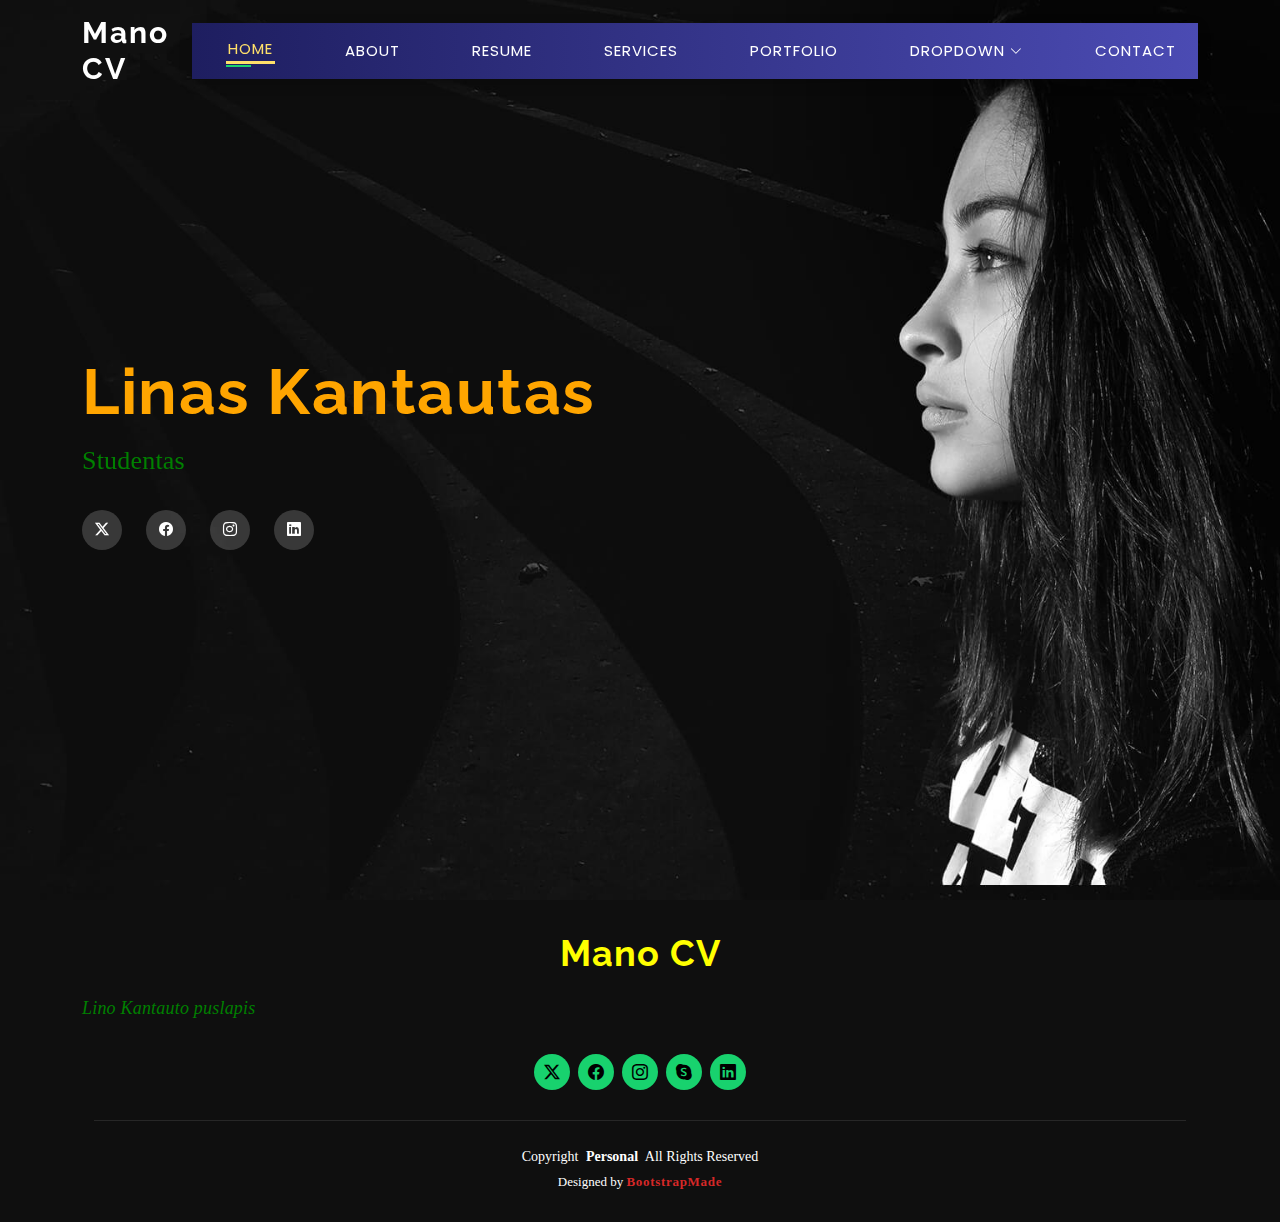
<file: index.html>
<!DOCTYPE html>
<html lang="lt">

<head>
  <meta charset="utf-8">
  <meta content="width=device-width, initial-scale=1.0" name="viewport">
  <title>Index - Personal Bootstrap Template</title>
  <meta name="description" content="">
  <meta name="keywords" content="">

  <!-- Favicons -->
  <link href="assets/img/favicon.png" rel="icon">
  <link href="assets/img/apple-touch-icon.png" rel="apple-touch-icon">

  <!-- Fonts -->
  <link href="https://fonts.googleapis.com" rel="preconnect">
  <link href="https://fonts.gstatic.com" rel="preconnect" crossorigin>
  <link href="https://fonts.googleapis.com/css2?family=Roboto:ital,wght@0,100;0,300;0,400;0,500;0,700;0,900;1,100;1,300;1,400;1,500;1,700;1,900&family=Poppins:ital,wght@0,100;0,200;0,300;0,400;0,500;0,600;0,700;0,800;0,900;1,100;1,200;1,300;1,400;1,500;1,600;1,700;1,800;1,900&family=Raleway:ital,wght@0,100;0,200;0,300;0,400;0,500;0,600;0,700;0,800;0,900;1,100;1,200;1,300;1,400;1,500;1,600;1,700;1,800;1,900&display=swap" rel="stylesheet">

  <!-- Vendor CSS Files -->
  <link href="assets/vendor/bootstrap/css/bootstrap.min.css" rel="stylesheet">
  <link href="assets/vendor/bootstrap-icons/bootstrap-icons.css" rel="stylesheet">
  <link href="assets/vendor/aos/aos.css" rel="stylesheet">
  <link href="assets/vendor/swiper/swiper-bundle.min.css" rel="stylesheet">
  <link href="assets/vendor/glightbox/css/glightbox.min.css" rel="stylesheet">

  <!-- Main CSS File -->
  <link href="assets/css/main.css" rel="stylesheet">
  <link href="assets/css/custom.css" rel="stylesheet">
  <!-- =======================================================
  * Template Name: Personal
  * Template URL: https://bootstrapmade.com/personal-free-resume-bootstrap-template/
  * Updated: Mar 05 2025 with Bootstrap v5.3.3
  * Author: BootstrapMade.com
  * License: https://bootstrapmade.com/license/
  ======================================================== -->
</head>

<body class="index-page">

  <header id="header" class="header d-flex align-items-center fixed-top">
    <div class="container-fluid container-xl position-relative d-flex align-items-center justify-content-between">

      <a href="index.html" class="logo d-flex align-items-center">
        <!-- Uncomment the line below if you also wish to use an image logo -->
        <!-- <img src="assets/img/logo.webp" alt=""> -->
        <h1 class="sitename">Mano CV</h1>
      </a>

      <nav id="navmenu" class="navmenu">
        <ul>
            <li><a href="index.html" class="active">Home</a></li>
            <li><a href="about.html">About</a></li>
            <li><a href="resume.html">Resume</a></li>
            <li><a href="services.html">Services</a></li>
            <li><a href="portfolio.html">Portfolio</a></li>
          <li class="dropdown"><a href="#"><span>Dropdown</span> <i class="bi bi-chevron-down toggle-dropdown"></i></a>
            <ul>
              <li><a href="#">Dropdown 1</a></li>
              <li class="dropdown"><a href="#"><span>Deep Dropdown</span> <i class="bi bi-chevron-down toggle-dropdown"></i></a>
                <ul>
                  <li><a href="#">Deep Dropdown 1</a></li>
                  <li><a href="#">Deep Dropdown 2</a></li>
                  <li><a href="#">Deep Dropdown 3</a></li>
                  <li><a href="#">Deep Dropdown 4</a></li>
                  <li><a href="#">Deep Dropdown 5</a></li>
                </ul>
              </li>
              <li><a href="#">Dropdown 2</a></li>
              <li><a href="#">Dropdown 3</a></li>
              <li><a href="#">Dropdown 4</a></li>
            </ul>
          </li>
          <li><a href="contact.html">Contact</a></li>
        </ul>
        <i class="mobile-nav-toggle d-xl-none bi bi-list"></i>
      </nav>

    </div>
  </header>

  <main class="main">

    <!-- Hero Section -->
    <section id="hero" class="hero section dark-background">

      <img src="assets/img/hero-bg.jpg" alt="" data-aos="fade-in">

      <div class="container" data-aos="zoom-out" data-aos-delay="100">
        <h2>Linas Kantautas</h2>
        <p>Studentas <span class="typed" ></span><span class="typed-cursor typed-cursor--blink"></span></p>
        <div class="social-links">
          <a href="#"><i class="bi bi-twitter-x"></i></a>
          <a href="#"><i class="bi bi-facebook"></i></a>
          <a href="#"><i class="bi bi-instagram"></i></a>
          <a href="#"><i class="bi bi-linkedin"></i></a>
        </div>
      </div>

    </section><!-- /Hero Section -->

  </main>

  <footer id="footer" class="footer dark-background">
    <div class="container">
      <h3 class="sitename">Mano CV</h3>
      <p>Lino Kantauto puslapis</p>
      <div class="social-links d-flex justify-content-center">
        <a href=""><i class="bi bi-twitter-x"></i></a>
        <a href=""><i class="bi bi-facebook"></i></a>
        <a href=""><i class="bi bi-instagram"></i></a>
        <a href=""><i class="bi bi-skype"></i></a>
        <a href=""><i class="bi bi-linkedin"></i></a>
      </div>
      <div class="container">
        <div class="copyright">
          <span>Copyright</span> <strong class="px-1 sitename">Personal</strong> <span>All Rights Reserved</span>
        </div>
        <div class="credits">
          <!-- All the links in the footer should remain intact. -->
          <!-- You can delete the links only if you've purchased the pro version. -->
          <!-- Licensing information: https://bootstrapmade.com/license/ -->
          <!-- Purchase the pro version with working PHP/AJAX contact form: [buy-url] -->
          Designed by <a href="https://bootstrapmade.com/">BootstrapMade</a>
        </div>
      </div>
    </div>
  </footer>

  <!-- Scroll Top -->
  <a href="#" id="scroll-top" class="scroll-top d-flex align-items-center justify-content-center"><i class="bi bi-arrow-up-short"></i></a>

  <!-- Preloader -->
  <div id="preloader"></div>

  <!-- Vendor JS Files -->
  <script src="assets/vendor/bootstrap/js/bootstrap.bundle.min.js"></script>
  <script src="assets/vendor/php-email-form/validate.js"></script>
  <script src="assets/vendor/aos/aos.js"></script>
  <script src="assets/vendor/typed.js/typed.umd.js"></script>
  <script src="assets/vendor/purecounter/purecounter_vanilla.js"></script>
  <script src="assets/vendor/waypoints/noframework.waypoints.js"></script>
  <script src="assets/vendor/swiper/swiper-bundle.min.js"></script>
  <script src="assets/vendor/glightbox/js/glightbox.min.js"></script>
  <script src="assets/vendor/imagesloaded/imagesloaded.pkgd.min.js"></script>
  <script src="assets/vendor/isotope-layout/isotope.pkgd.min.js"></script>

  <!-- Main JS File -->
  <script src="assets/js/main.js"></script>

</body>

</html>
</file>
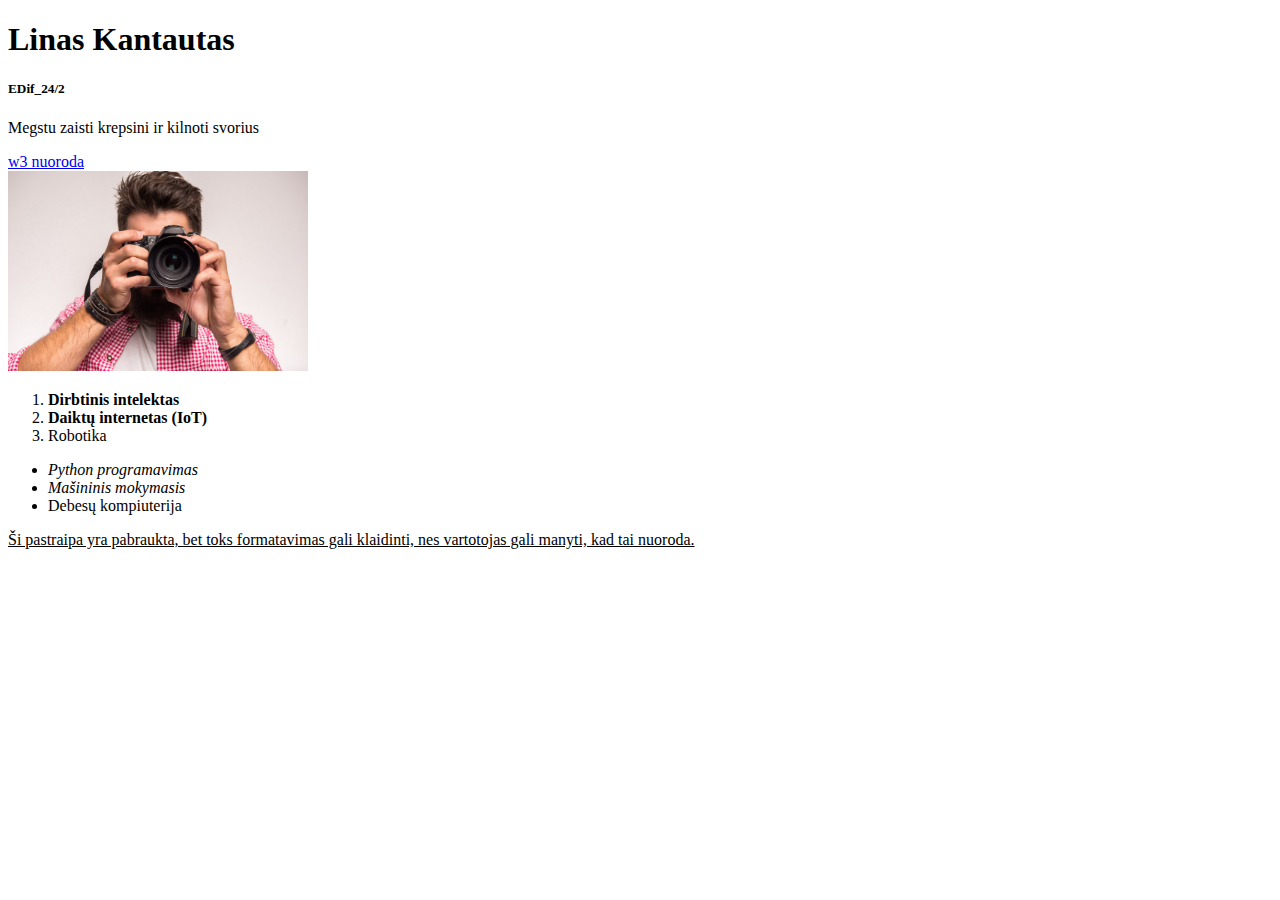
<file: skript_lab/index.html>
<!-- Linas Kantautas 20243949 EDif_24/2 -->
<!DOCTYPE html>
<html lang="lt">
<head>
    <meta charset="UTF-8">
    <meta name="viewport" content="width=device-width, initial-scale=1.0">
    <title>Linas Kantautas</title>
</head>
<body>
    <h1>Linas Kantautas</h1>
    <h5>EDif_24/2</h5>
    <p>Megstu zaisti krepsini ir kilnoti svorius</p>

    <!-- Div konteineris – grupuoja kelis elementus į vieną bloką -->
    <div>  
        <a href="https://www.w3schools.com/html/" target="_blank">w3 nuoroda</a><br>
        <img src="fotomoto.jpeg" alt="fotke" width="300">
    </div>

    <!-- Numeruotas sąrašas -->
    <ol>
        <!-- <strong> paryškina tekstą semantiškai, t. y. nurodo, kad šis tekstas svarbus -->
        <li><strong>Dirbtinis intelektas</strong></li>

        <!-- <b> tik vizualiai paryškina, bet nesuteikia semantinės reikšmės -->
        <li><b>Daiktų internetas (IoT)</b></li>

        <li>Robotika</li>
    </ol>

    <!-- Nenumeruotas sąrašas -->
    <ul>
        <!-- <em> pasviro tekstą semantiškai (reiškia pabrėžimą) -->
        <li><em>Python programavimas</em></li>

        <!-- <i> tiesiog pakeičia šriftą į pasvirusį be semantinės reikšmės -->
        <li><i>Mašininis mokymasis</i></li>

        <li>Debesų kompiuterija</li>
    </ul>

    <!-- <u> pabraukia tekstą. Gali būti klaidinantis, nes atrodo kaip nuoroda -->
    <p><u>Ši pastraipa yra pabraukta, bet toks formatavimas gali klaidinti, nes vartotojas gali manyti, kad tai nuoroda.</u></p>

</body>
</html>

<!-- 
<!DOCTYPE html> – nurodo, kad dokumentas yra HTML5 tipo.
<html> – pagrindinis elementas, apimantis visą HTML turinį.
<head> – dalis, kur pateikiama informacija apie puslapį (ne rodoma vartotojui).
<meta> – aprašo papildomą informaciją (pvz., koduotę, aprašymą).
<title> – nustato puslapio pavadinimą, rodomą naršyklės skirtuke.
<body> – talpina visą matomą puslapio turinį.
<div> – naudojamas elementams sugrupuoti į vieną bloką.
<strong> – paryškina tekstą ir nurodo, kad jis svarbus (semantiškai).
<b> – paryškina tik vizualiai, be semantinės reikšmės.
<em> – pasviro tekstą ir nurodo pabrėžimą (semantiškai).
<i> – pasviro tekstą tik vizualiai, be semantinės reikšmės.
<u> – pabraukia tekstą, bet gali klaidinti, nes primena nuorodas.
-->
</file>
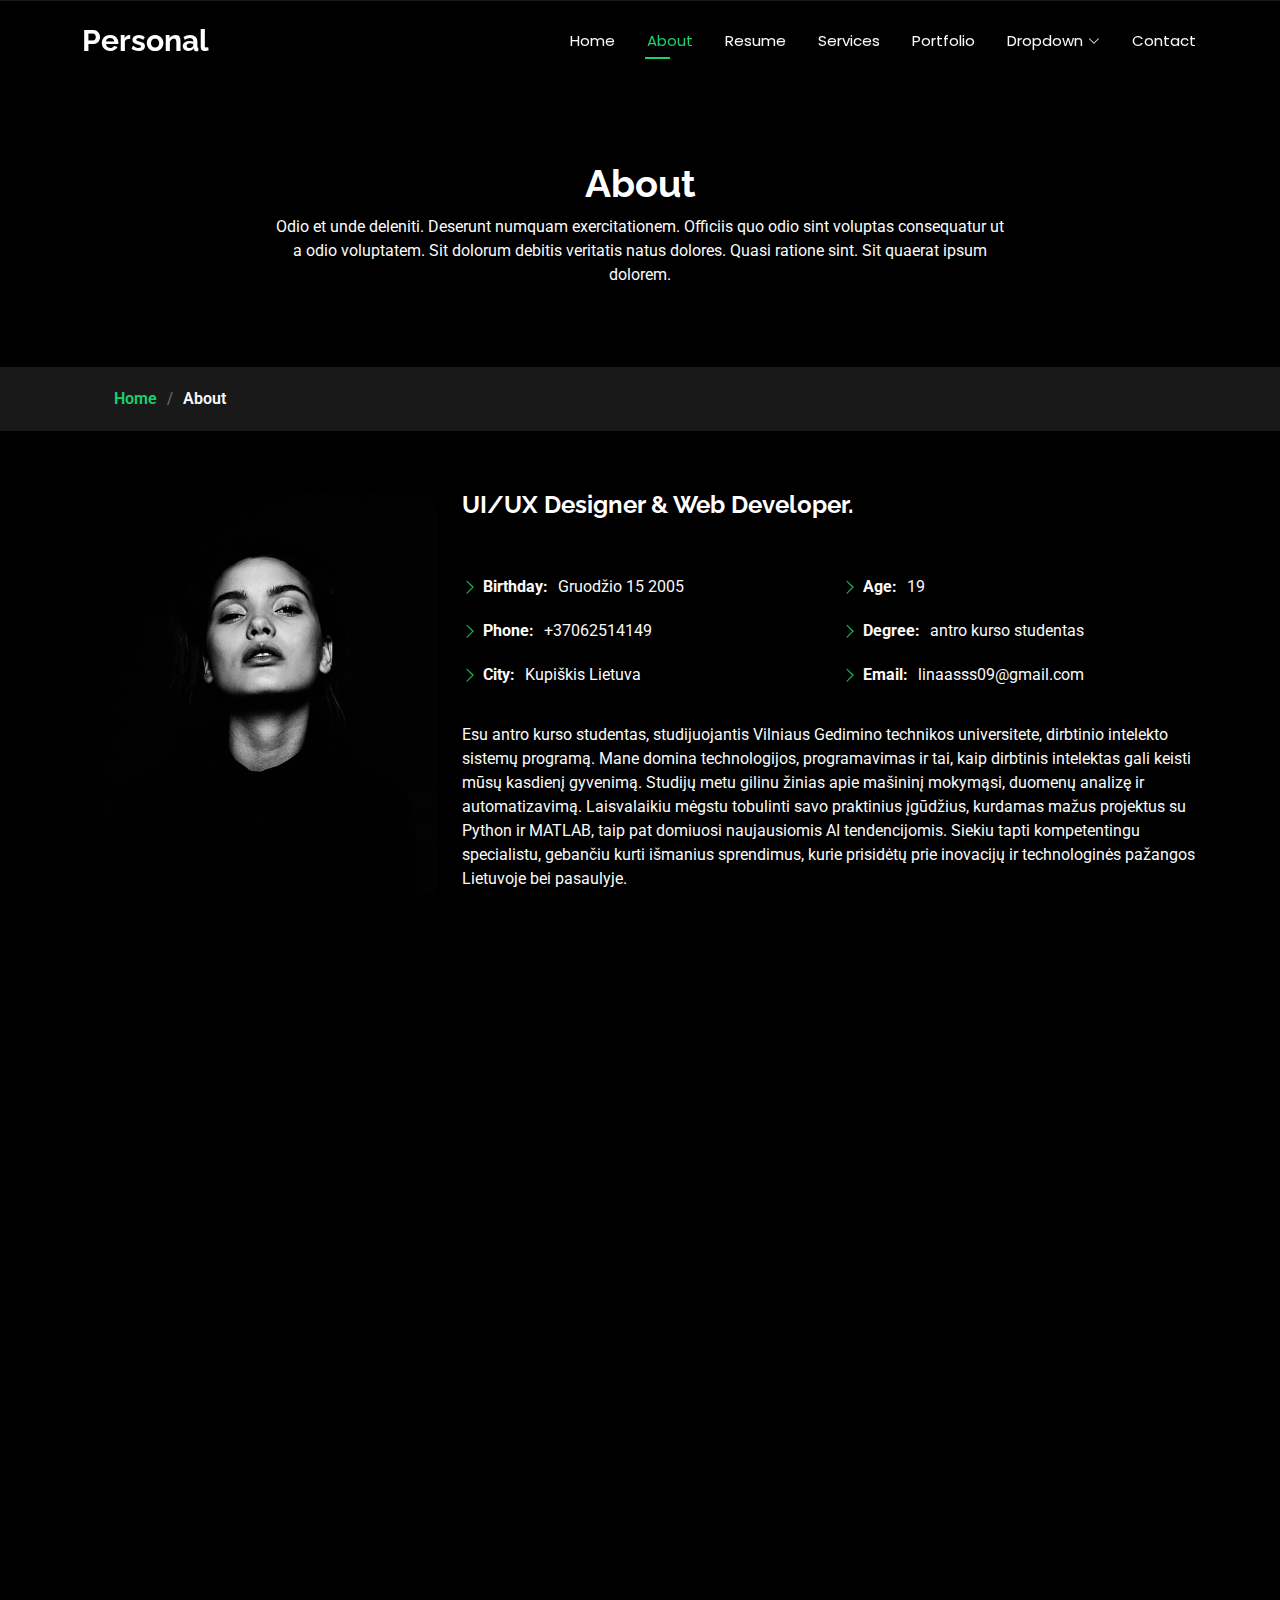
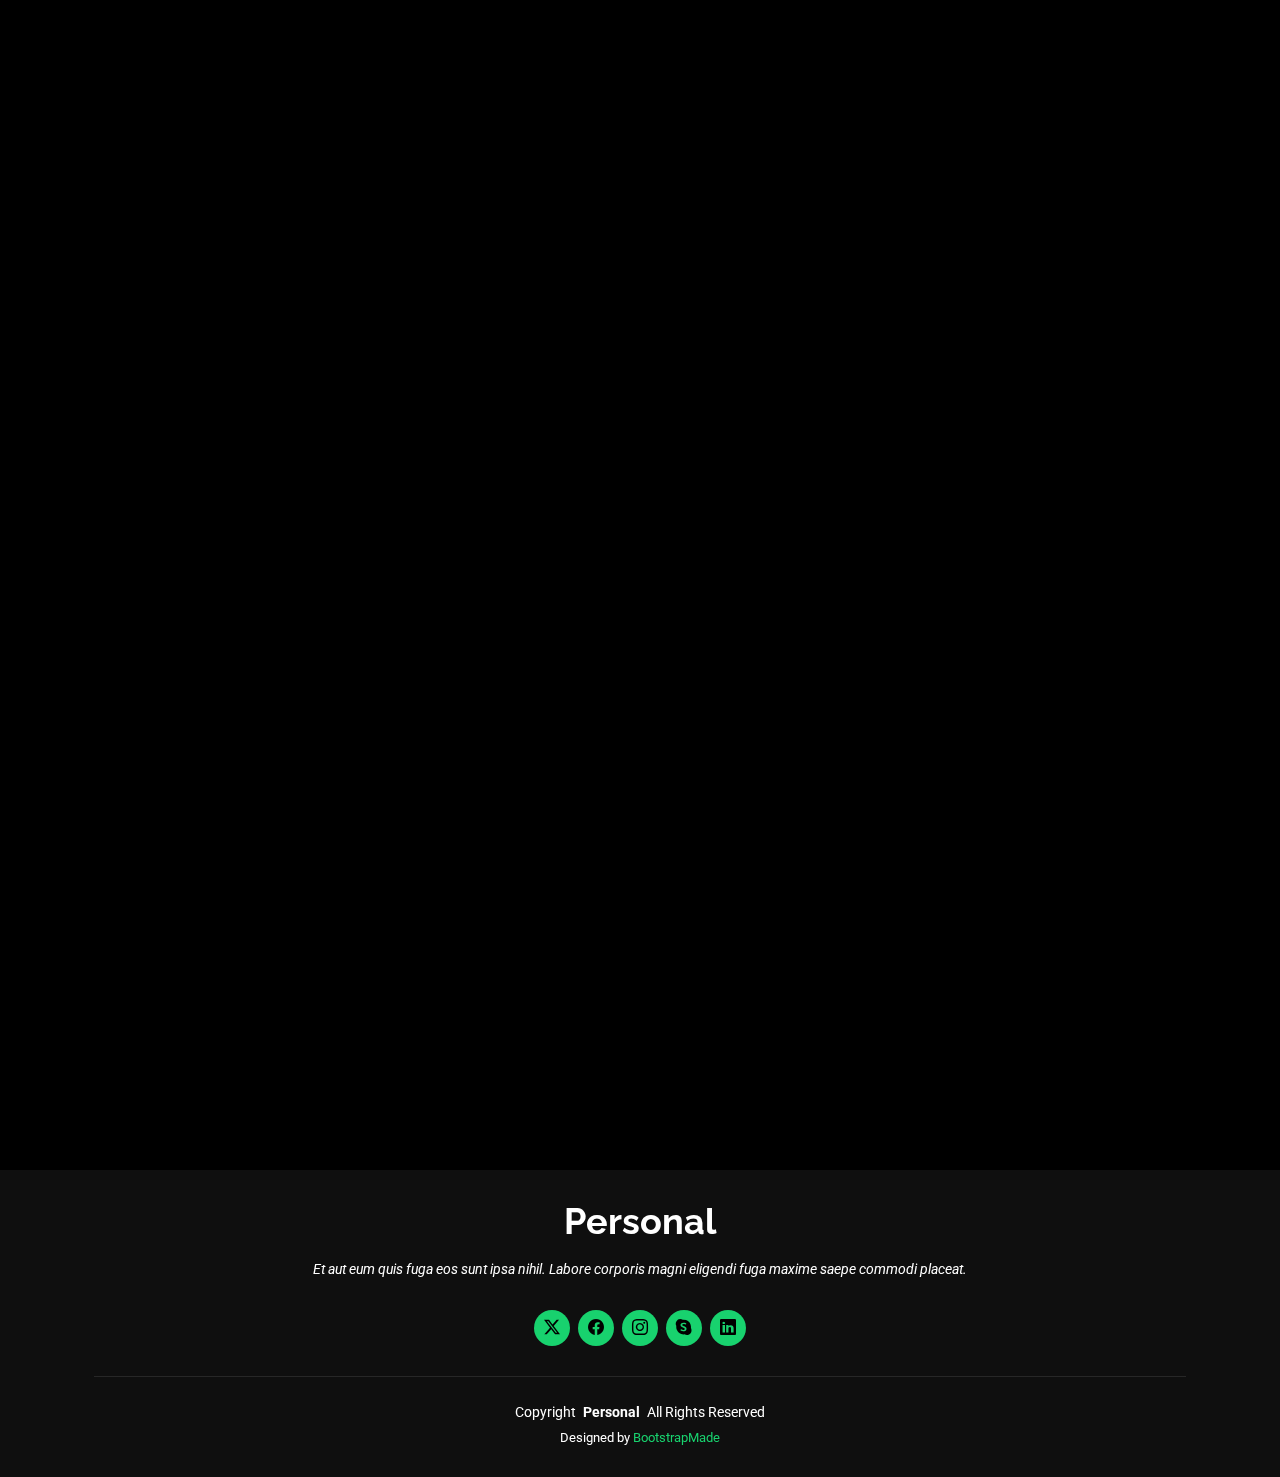
<file: about.html>
<!DOCTYPE html>
<html lang="en">

<head>
  <meta charset="utf-8">
  <meta content="width=device-width, initial-scale=1.0" name="viewport">
  <title>About - Personal Bootstrap Template</title>
  <meta name="description" content="">
  <meta name="keywords" content="">

  <!-- Favicons -->
  <link href="assets/img/favicon.png" rel="icon">
  <link href="assets/img/apple-touch-icon.png" rel="apple-touch-icon">

  <!-- Fonts -->
  <link href="https://fonts.googleapis.com" rel="preconnect">
  <link href="https://fonts.gstatic.com" rel="preconnect" crossorigin>
  <link href="https://fonts.googleapis.com/css2?family=Roboto:ital,wght@0,100;0,300;0,400;0,500;0,700;0,900;1,100;1,300;1,400;1,500;1,700;1,900&family=Poppins:ital,wght@0,100;0,200;0,300;0,400;0,500;0,600;0,700;0,800;0,900;1,100;1,200;1,300;1,400;1,500;1,600;1,700;1,800;1,900&family=Raleway:ital,wght@0,100;0,200;0,300;0,400;0,500;0,600;0,700;0,800;0,900;1,100;1,200;1,300;1,400;1,500;1,600;1,700;1,800;1,900&display=swap" rel="stylesheet">

  <!-- Vendor CSS Files -->
  <link href="assets/vendor/bootstrap/css/bootstrap.min.css" rel="stylesheet">
  <link href="assets/vendor/bootstrap-icons/bootstrap-icons.css" rel="stylesheet">
  <link href="assets/vendor/aos/aos.css" rel="stylesheet">
  <link href="assets/vendor/swiper/swiper-bundle.min.css" rel="stylesheet">
  <link href="assets/vendor/glightbox/css/glightbox.min.css" rel="stylesheet">

  <!-- Main CSS File -->
  <link href="assets/css/main.css" rel="stylesheet">

  <!-- =======================================================
  * Template Name: Personal
  * Template URL: https://bootstrapmade.com/personal-free-resume-bootstrap-template/
  * Updated: Mar 05 2025 with Bootstrap v5.3.3
  * Author: BootstrapMade.com
  * License: https://bootstrapmade.com/license/
  ======================================================== -->
</head>

<body class="about-page">

  <header id="header" class="header d-flex align-items-center fixed-top">
    <div class="container-fluid container-xl position-relative d-flex align-items-center justify-content-between">

      <a href="index.html" class="logo d-flex align-items-center">
        <!-- Uncomment the line below if you also wish to use an image logo -->
        <!-- <img src="assets/img/logo.webp" alt=""> -->
        <h1 class="sitename">Personal</h1>
      </a>

      <nav id="navmenu" class="navmenu">
        <ul>
          <li><a href="index.html">Home</a></li>
          <li><a href="about.html" class="active">About</a></li>
          <li><a href="resume.html">Resume</a></li>
          <li><a href="services.html">Services</a></li>
          <li><a href="portfolio.html">Portfolio</a></li>
          <li class="dropdown"><a href="#"><span>Dropdown</span> <i class="bi bi-chevron-down toggle-dropdown"></i></a>
            <ul>
              <li><a href="#">Dropdown 1</a></li>
              <li class="dropdown"><a href="#"><span>Deep Dropdown</span> <i class="bi bi-chevron-down toggle-dropdown"></i></a>
                <ul>
                  <li><a href="#">Deep Dropdown 1</a></li>
                  <li><a href="#">Deep Dropdown 2</a></li>
                  <li><a href="#">Deep Dropdown 3</a></li>
                  <li><a href="#">Deep Dropdown 4</a></li>
                  <li><a href="#">Deep Dropdown 5</a></li>
                </ul>
              </li>
              <li><a href="#">Dropdown 2</a></li>
              <li><a href="#">Dropdown 3</a></li>
              <li><a href="#">Dropdown 4</a></li>
            </ul>
          </li>
          <li><a href="contact.html">Contact</a></li>
        </ul>
        <i class="mobile-nav-toggle d-xl-none bi bi-list"></i>
      </nav>

    </div>
  </header>

  <main class="main">

    <!-- Page Title -->
    <div class="page-title" data-aos="fade">
      <div class="heading">
        <div class="container">
          <div class="row d-flex justify-content-center text-center">
            <div class="col-lg-8">
              <h1>About</h1>
              <p class="mb-0">Odio et unde deleniti. Deserunt numquam exercitationem. Officiis quo odio sint voluptas consequatur ut a odio voluptatem. Sit dolorum debitis veritatis natus dolores. Quasi ratione sint. Sit quaerat ipsum dolorem.</p>
            </div>
          </div>
        </div>
      </div>
      <nav class="breadcrumbs">
        <div class="container">
          <ol>
            <li><a href="index.html">Home</a></li>
            <li class="current">About</li>
          </ol>
        </div>
      </nav>
    </div><!-- End Page Title -->

    <!-- About Section -->
    <section id="about" class="about section">

      <div class="container" data-aos="fade-up" data-aos-delay="100">

        <div class="row gy-4 justify-content-center">
          <div class="col-lg-4">
            <img src="assets/img/profile-img.jpg" class="img-fluid" alt="">
          </div>
          <div class="col-lg-8 content">
            <h2>UI/UX Designer &amp; Web Developer.</h2>
            <p class="fst-italic py-3">
             
            </p>
            <div class="row">
              <div class="col-lg-6">
                <ul>
                  <li><i class="bi bi-chevron-right"></i> <strong>Birthday:</strong> <span>Gruodžio 15 2005</span></li>
                  <li><i class="bi bi-chevron-right"></i> <strong>Phone:</strong> <span>+37062514149</span></li>
                  <li><i class="bi bi-chevron-right"></i> <strong>City:</strong> <span>Kupiškis Lietuva</span></li>
                </ul>
              </div>
              <div class="col-lg-6">
                <ul>
                  <li><i class="bi bi-chevron-right"></i> <strong>Age:</strong> <span>19</span></li>
                  <li><i class="bi bi-chevron-right"></i> <strong>Degree:</strong> <span>antro kurso studentas</span></li>
                  <li><i class="bi bi-chevron-right"></i> <strong>Email:</strong> <span>linaasss09@gmail.com</span></li>
                </ul>
              </div>
            </div>
            <p class="py-3">
              Esu antro kurso studentas, studijuojantis Vilniaus Gedimino technikos universitete, dirbtinio intelekto sistemų programą. Mane domina technologijos, programavimas ir tai, kaip dirbtinis intelektas gali keisti mūsų kasdienį gyvenimą. Studijų metu gilinu žinias apie mašininį mokymąsi, duomenų analizę ir automatizavimą. Laisvalaikiu mėgstu tobulinti savo praktinius įgūdžius, kurdamas mažus projektus su Python ir MATLAB, taip pat domiuosi naujausiomis AI tendencijomis. Siekiu tapti kompetentingu specialistu, gebančiu kurti išmanius sprendimus, kurie prisidėtų prie inovacijų ir technologinės pažangos Lietuvoje bei pasaulyje.
            </p>
          </div>
        </div>

      </div>

    </section><!-- /About Section -->

    <!-- Stats Section -->
    <section id="stats" class="stats section">

      <div class="container" data-aos="fade-up" data-aos-delay="100">

        <div class="row gy-4">

          <div class="col-lg-3 col-md-6 d-flex flex-column align-items-center">
            <i class="bi bi-emoji-smile"></i>
            <div class="stats-item">
              <span data-purecounter-start="0" data-purecounter-end="232" data-purecounter-duration="1" class="purecounter"></span>
              <p>Happy Clients</p>
            </div>
          </div><!-- End Stats Item -->

          <div class="col-lg-3 col-md-6 d-flex flex-column align-items-center">
            <i class="bi bi-journal-richtext"></i>
            <div class="stats-item">
              <span data-purecounter-start="0" data-purecounter-end="521" data-purecounter-duration="1" class="purecounter"></span>
              <p>Projects</p>
            </div>
          </div><!-- End Stats Item -->

          <div class="col-lg-3 col-md-6 d-flex flex-column align-items-center">
            <i class="bi bi-headset"></i>
            <div class="stats-item">
              <span data-purecounter-start="0" data-purecounter-end="1463" data-purecounter-duration="1" class="purecounter"></span>
              <p>Hours Of Support</p>
            </div>
          </div><!-- End Stats Item -->

          <div class="col-lg-3 col-md-6 d-flex flex-column align-items-center">
            <i class="bi bi-people"></i>
            <div class="stats-item">
              <span data-purecounter-start="0" data-purecounter-end="15" data-purecounter-duration="1" class="purecounter"></span>
              <p>Hard Workers</p>
            </div>
          </div><!-- End Stats Item -->

        </div>

      </div>

    </section><!-- /Stats Section -->

    <!-- Skills Section -->
    <section id="skills" class="skills section">

      <!-- Section Title -->
      <div class="container section-title" data-aos="fade-up">
        <h2>Skills</h2>
        <div><span>My</span> <span class="description-title">Skills</span></div>
      </div><!-- End Section Title -->

      <div class="container" data-aos="fade-up" data-aos-delay="100">

        <div class="row skills-content skills-animation">

          <div class="col-lg-6">

            <div class="progress">
              <span class="skill"><span>HTML</span> <i class="val">100%</i></span>
              <div class="progress-bar-wrap">
                <div class="progress-bar" role="progressbar" aria-valuenow="100" aria-valuemin="0" aria-valuemax="100"></div>
              </div>
            </div><!-- End Skills Item -->

            <div class="progress">
              <span class="skill"><span>CSS</span> <i class="val">90%</i></span>
              <div class="progress-bar-wrap">
                <div class="progress-bar" role="progressbar" aria-valuenow="90" aria-valuemin="0" aria-valuemax="100"></div>
              </div>
            </div><!-- End Skills Item -->

            <div class="progress">
              <span class="skill"><span>JavaScript</span> <i class="val">75%</i></span>
              <div class="progress-bar-wrap">
                <div class="progress-bar" role="progressbar" aria-valuenow="75" aria-valuemin="0" aria-valuemax="100"></div>
              </div>
            </div><!-- End Skills Item -->

          </div>

          <div class="col-lg-6">

            <div class="progress">
              <span class="skill"><span>PHP</span> <i class="val">80%</i></span>
              <div class="progress-bar-wrap">
                <div class="progress-bar" role="progressbar" aria-valuenow="80" aria-valuemin="0" aria-valuemax="100"></div>
              </div>
            </div><!-- End Skills Item -->

            <div class="progress">
              <span class="skill"><span>WordPress/CMS</span> <i class="val">90%</i></span>
              <div class="progress-bar-wrap">
                <div class="progress-bar" role="progressbar" aria-valuenow="90" aria-valuemin="0" aria-valuemax="100"></div>
              </div>
            </div><!-- End Skills Item -->

            <div class="progress">
              <span class="skill"><span>Photoshop</span> <i class="val">55%</i></span>
              <div class="progress-bar-wrap">
                <div class="progress-bar" role="progressbar" aria-valuenow="55" aria-valuemin="0" aria-valuemax="100"></div>
              </div>
            </div><!-- End Skills Item -->

          </div>

        </div>

      </div>

    </section><!-- /Skills Section -->

    <!-- Interests Section -->
    <section id="interests" class="interests section">

      <!-- Section Title -->
      <div class="container section-title" data-aos="fade-up">
        <h2>Features</h2>
        <div><span>I'm</span> <span class="description-title">interested in</span></div>
      </div><!-- End Section Title -->

      <div class="container">

        <div class="row gy-4">

          <div class="col-lg-3 col-md-4" data-aos="fade-up" data-aos-delay="100">
            <div class="features-item">
              <i class="bi bi-eye" style="color: #ffbb2c;"></i>
              <h3><a href="" class="stretched-link">Lorem Ipsum</a></h3>
            </div>
          </div><!-- End Feature Item -->

          <div class="col-lg-3 col-md-4" data-aos="fade-up" data-aos-delay="200">
            <div class="features-item">
              <i class="bi bi-infinity" style="color: #5578ff;"></i>
              <h3><a href="" class="stretched-link">Dolor Sitema</a></h3>
            </div>
          </div><!-- End Feature Item -->

          <div class="col-lg-3 col-md-4" data-aos="fade-up" data-aos-delay="300">
            <div class="features-item">
              <i class="bi bi-mortarboard" style="color: #e80368;"></i>
              <h3><a href="" class="stretched-link">Sed perspiciatis</a></h3>
            </div>
          </div><!-- End Feature Item -->

          <div class="col-lg-3 col-md-4" data-aos="fade-up" data-aos-delay="400">
            <div class="features-item">
              <i class="bi bi-nut" style="color: #e361ff;"></i>
              <h3><a href="" class="stretched-link">Magni Dolores</a></h3>
            </div>
          </div><!-- End Feature Item -->

          <div class="col-lg-3 col-md-4" data-aos="fade-up" data-aos-delay="500">
            <div class="features-item">
              <i class="bi bi-shuffle" style="color: #47aeff;"></i>
              <h3><a href="" class="stretched-link">Nemo Enim</a></h3>
            </div>
          </div><!-- End Feature Item -->

          <div class="col-lg-3 col-md-4" data-aos="fade-up" data-aos-delay="600">
            <div class="features-item">
              <i class="bi bi-star" style="color: #ffa76e;"></i>
              <h3><a href="" class="stretched-link">Eiusmod Tempor</a></h3>
            </div>
          </div><!-- End Feature Item -->

          <div class="col-lg-3 col-md-4" data-aos="fade-up" data-aos-delay="700">
            <div class="features-item">
              <i class="bi bi-x-diamond" style="color: #11dbcf;"></i>
              <h3><a href="" class="stretched-link">Midela Teren</a></h3>
            </div>
          </div><!-- End Feature Item -->

          <div class="col-lg-3 col-md-4" data-aos="fade-up" data-aos-delay="800">
            <div class="features-item">
              <i class="bi bi-camera-video" style="color: #4233ff;"></i>
              <h3><a href="" class="stretched-link">Pira Neve</a></h3>
            </div>
          </div><!-- End Feature Item -->

          <div class="col-lg-3 col-md-4" data-aos="fade-up" data-aos-delay="900">
            <div class="features-item">
              <i class="bi bi-command" style="color: #b2904f;"></i>
              <h3><a href="" class="stretched-link">Dirada Pack</a></h3>
            </div>
          </div><!-- End Feature Item -->

          <div class="col-lg-3 col-md-4" data-aos="fade-up" data-aos-delay="1000">
            <div class="features-item">
              <i class="bi bi-dribbble" style="color: #b20969;"></i>
              <h3><a href="" class="stretched-link">Moton Ideal</a></h3>
            </div>
          </div><!-- End Feature Item -->

          <div class="col-lg-3 col-md-4" data-aos="fade-up" data-aos-delay="1100">
            <div class="features-item">
              <i class="bi bi-activity" style="color: #ff5828;"></i>
              <h3><a href="" class="stretched-link">Verdo Park</a></h3>
            </div>
          </div><!-- End Feature Item -->

          <div class="col-lg-3 col-md-4" data-aos="fade-up" data-aos-delay="1200">
            <div class="features-item">
              <i class="bi bi-brightness-high" style="color: #29cc61;"></i>
              <h3><a href="" class="stretched-link">Flavor Nivelanda</a></h3>
            </div>
          </div><!-- End Feature Item -->

        </div>

      </div>

    </section><!-- /Interests Section -->

    <!-- Testimonials Section -->
    <section id="testimonials" class="testimonials section">

      <!-- Section Title -->
      <div class="container section-title" data-aos="fade-up">
        <h2>Testimonials</h2>
        <div><span>Check my</span> <span class="description-title">Testimonials</span></div>
      </div><!-- End Section Title -->

      <div class="container" data-aos="fade-up" data-aos-delay="100">

        <div class="swiper init-swiper" data-speed="600" data-delay="5000">
          <script type="application/json" class="swiper-config">
            {
              "loop": true,
              "speed": 600,
              "autoplay": {
                "delay": 5000
              },
              "slidesPerView": "auto",
              "pagination": {
                "el": ".swiper-pagination",
                "type": "bullets",
                "clickable": true
              },
              "breakpoints": {
                "320": {
                  "slidesPerView": 1,
                  "spaceBetween": 40
                },
                "1200": {
                  "slidesPerView": 3,
                  "spaceBetween": 20
                }
              }
            }
          </script>
          <div class="swiper-wrapper">

            <div class="swiper-slide">
              <div class="testimonial-item" "="">
            <p>
              <i class=" bi bi-quote quote-icon-left"></i>
                <span>Proin iaculis purus consequat sem cure digni ssim donec porttitora entum suscipit rhoncus. Accusantium quam, ultricies eget id, aliquam eget nibh et. Maecen aliquam, risus at semper.</span>
                <i class="bi bi-quote quote-icon-right"></i>
                </p>
                <img src="assets/img/person/person-m-9.webp" class="testimonial-img" alt="">
                <h3>Saul Goodman</h3>
                <h4>Ceo &amp; Founder</h4>
              </div>
            </div><!-- End testimonial item -->

            <div class="swiper-slide">
              <div class="testimonial-item">
                <p>
                  <i class="bi bi-quote quote-icon-left"></i>
                  <span>Export tempor illum tamen malis malis eram quae irure esse labore quem cillum quid malis quorum velit fore eram velit sunt aliqua noster fugiat irure amet legam anim culpa.</span>
                  <i class="bi bi-quote quote-icon-right"></i>
                </p>
                <img src="assets/img/person/person-f-5.webp" class="testimonial-img" alt="">
                <h3>Sara Wilsson</h3>
                <h4>Designer</h4>
              </div>
            </div><!-- End testimonial item -->

            <div class="swiper-slide">
              <div class="testimonial-item">
                <p>
                  <i class="bi bi-quote quote-icon-left"></i>
                  <span>Enim nisi quem export duis labore cillum quae magna enim sint quorum nulla quem veniam duis minim tempor labore quem eram duis noster aute amet eram fore quis sint minim.</span>
                  <i class="bi bi-quote quote-icon-right"></i>
                </p>
                <img src="assets/img/person/person-f-12.webp" class="testimonial-img" alt="">
                <h3>Jena Karlis</h3>
                <h4>Store Owner</h4>
              </div>
            </div><!-- End testimonial item -->

            <div class="swiper-slide">
              <div class="testimonial-item">
                <p>
                  <i class="bi bi-quote quote-icon-left"></i>
                  <span>Fugiat enim eram quae cillum dolore dolor amet nulla culpa multos export minim fugiat dolor enim duis veniam ipsum anim magna sunt elit fore quem dolore labore illum veniam.</span>
                  <i class="bi bi-quote quote-icon-right"></i>
                </p>
                <img src="assets/img/person/person-m-12.webp" class="testimonial-img" alt="">
                <h3>Matt Brandon</h3>
                <h4>Freelancer</h4>
              </div>
            </div><!-- End testimonial item -->

            <div class="swiper-slide">
              <div class="testimonial-item">
                <p>
                  <i class="bi bi-quote quote-icon-left"></i>
                  <span>Quis quorum aliqua sint quem legam fore sunt eram irure aliqua veniam tempor noster veniam sunt culpa nulla illum cillum fugiat legam esse veniam culpa fore nisi cillum quid.</span>
                  <i class="bi bi-quote quote-icon-right"></i>
                </p>
                <img src="assets/img/person/person-m-13.webp" class="testimonial-img" alt="">
                <h3>John Larson</h3>
                <h4>Entrepreneur</h4>
              </div>
            </div><!-- End testimonial item -->

          </div>
          <div class="swiper-pagination"></div>
        </div>

      </div>

    </section><!-- /Testimonials Section -->

  </main>

  <footer id="footer" class="footer dark-background">
    <div class="container">
      <h3 class="sitename">Personal</h3>
      <p>Et aut eum quis fuga eos sunt ipsa nihil. Labore corporis magni eligendi fuga maxime saepe commodi placeat.</p>
      <div class="social-links d-flex justify-content-center">
        <a href=""><i class="bi bi-twitter-x"></i></a>
        <a href=""><i class="bi bi-facebook"></i></a>
        <a href=""><i class="bi bi-instagram"></i></a>
        <a href=""><i class="bi bi-skype"></i></a>
        <a href=""><i class="bi bi-linkedin"></i></a>
      </div>
      <div class="container">
        <div class="copyright">
          <span>Copyright</span> <strong class="px-1 sitename">Personal</strong> <span>All Rights Reserved</span>
        </div>
        <div class="credits">
          <!-- All the links in the footer should remain intact. -->
          <!-- You can delete the links only if you've purchased the pro version. -->
          <!-- Licensing information: https://bootstrapmade.com/license/ -->
          <!-- Purchase the pro version with working PHP/AJAX contact form: [buy-url] -->
          Designed by <a href="https://bootstrapmade.com/">BootstrapMade</a>
        </div>
      </div>
    </div>
  </footer>

  <!-- Scroll Top -->
  <a href="#" id="scroll-top" class="scroll-top d-flex align-items-center justify-content-center"><i class="bi bi-arrow-up-short"></i></a>

  <!-- Preloader -->
  <div id="preloader"></div>

  <!-- Vendor JS Files -->
  <script src="assets/vendor/bootstrap/js/bootstrap.bundle.min.js"></script>
  <script src="assets/vendor/php-email-form/validate.js"></script>
  <script src="assets/vendor/aos/aos.js"></script>
  <script src="assets/vendor/typed.js/typed.umd.js"></script>
  <script src="assets/vendor/purecounter/purecounter_vanilla.js"></script>
  <script src="assets/vendor/waypoints/noframework.waypoints.js"></script>
  <script src="assets/vendor/swiper/swiper-bundle.min.js"></script>
  <script src="assets/vendor/glightbox/js/glightbox.min.js"></script>
  <script src="assets/vendor/imagesloaded/imagesloaded.pkgd.min.js"></script>
  <script src="assets/vendor/isotope-layout/isotope.pkgd.min.js"></script>

  <!-- Main JS File -->
  <script src="assets/js/main.js"></script>

</body>

</html>
</file>
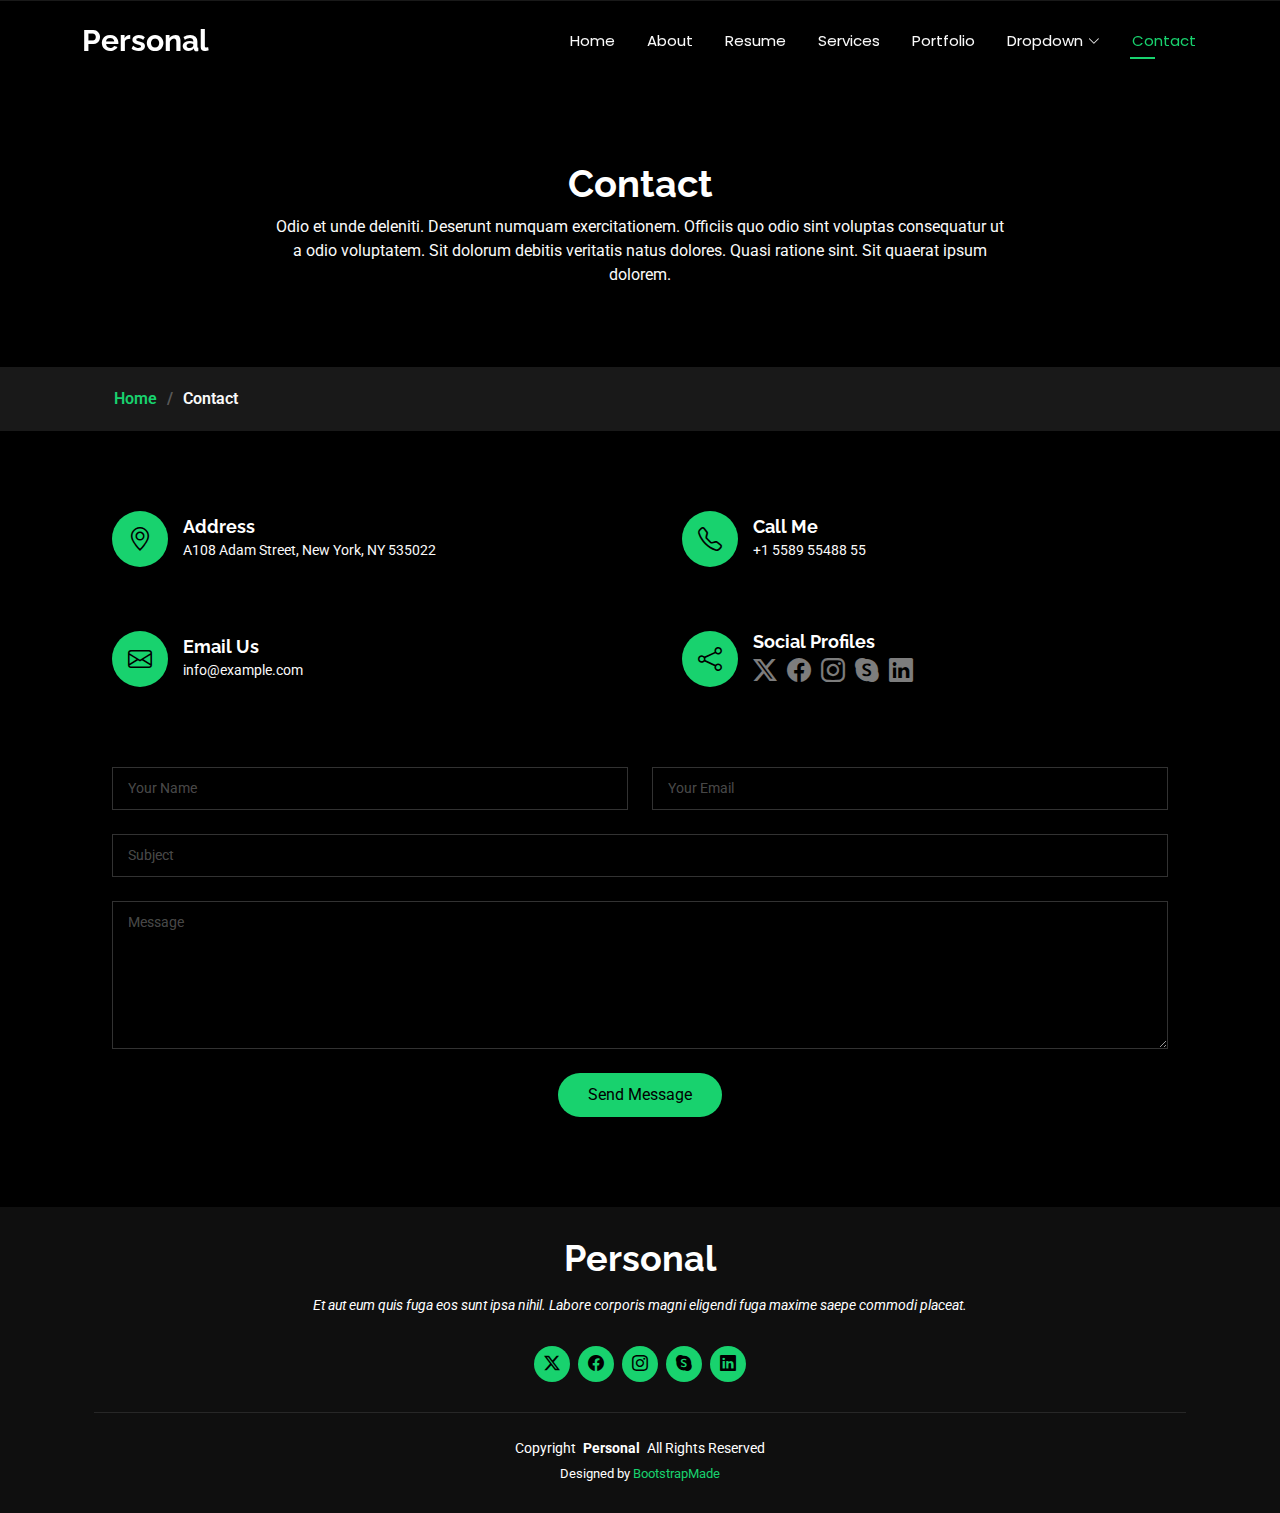
<file: contact.html>
<!DOCTYPE html>
<html lang="en">

<head>
  <meta charset="utf-8">
  <meta content="width=device-width, initial-scale=1.0" name="viewport">
  <title>Contact - Personal Bootstrap Template</title>
  <meta name="description" content="">
  <meta name="keywords" content="">

  <!-- Favicons -->
  <link href="assets/img/favicon.png" rel="icon">
  <link href="assets/img/apple-touch-icon.png" rel="apple-touch-icon">

  <!-- Fonts -->
  <link href="https://fonts.googleapis.com" rel="preconnect">
  <link href="https://fonts.gstatic.com" rel="preconnect" crossorigin>
  <link href="https://fonts.googleapis.com/css2?family=Roboto:ital,wght@0,100;0,300;0,400;0,500;0,700;0,900;1,100;1,300;1,400;1,500;1,700;1,900&family=Poppins:ital,wght@0,100;0,200;0,300;0,400;0,500;0,600;0,700;0,800;0,900;1,100;1,200;1,300;1,400;1,500;1,600;1,700;1,800;1,900&family=Raleway:ital,wght@0,100;0,200;0,300;0,400;0,500;0,600;0,700;0,800;0,900;1,100;1,200;1,300;1,400;1,500;1,600;1,700;1,800;1,900&display=swap" rel="stylesheet">

  <!-- Vendor CSS Files -->
  <link href="assets/vendor/bootstrap/css/bootstrap.min.css" rel="stylesheet">
  <link href="assets/vendor/bootstrap-icons/bootstrap-icons.css" rel="stylesheet">
  <link href="assets/vendor/aos/aos.css" rel="stylesheet">
  <link href="assets/vendor/swiper/swiper-bundle.min.css" rel="stylesheet">
  <link href="assets/vendor/glightbox/css/glightbox.min.css" rel="stylesheet">

  <!-- Main CSS File -->
  <link href="assets/css/main.css" rel="stylesheet">

  <!-- =======================================================
  * Template Name: Personal
  * Template URL: https://bootstrapmade.com/personal-free-resume-bootstrap-template/
  * Updated: Mar 05 2025 with Bootstrap v5.3.3
  * Author: BootstrapMade.com
  * License: https://bootstrapmade.com/license/
  ======================================================== -->
</head>

<body class="contact-page">

  <header id="header" class="header d-flex align-items-center fixed-top">
    <div class="container-fluid container-xl position-relative d-flex align-items-center justify-content-between">

      <a href="index.html" class="logo d-flex align-items-center">
        <!-- Uncomment the line below if you also wish to use an image logo -->
        <!-- <img src="assets/img/logo.webp" alt=""> -->
        <h1 class="sitename">Personal</h1>
      </a>

      <nav id="navmenu" class="navmenu">
        <ul>
          <li><a href="index.html">Home</a></li>
          <li><a href="about.html">About</a></li>
          <li><a href="resume.html">Resume</a></li>
          <li><a href="services.html">Services</a></li>
          <li><a href="portfolio.html">Portfolio</a></li>
          <li class="dropdown"><a href="#"><span>Dropdown</span> <i class="bi bi-chevron-down toggle-dropdown"></i></a>
            <ul>
              <li><a href="#">Dropdown 1</a></li>
              <li class="dropdown"><a href="#"><span>Deep Dropdown</span> <i class="bi bi-chevron-down toggle-dropdown"></i></a>
                <ul>
                  <li><a href="#">Deep Dropdown 1</a></li>
                  <li><a href="#">Deep Dropdown 2</a></li>
                  <li><a href="#">Deep Dropdown 3</a></li>
                  <li><a href="#">Deep Dropdown 4</a></li>
                  <li><a href="#">Deep Dropdown 5</a></li>
                </ul>
              </li>
              <li><a href="#">Dropdown 2</a></li>
              <li><a href="#">Dropdown 3</a></li>
              <li><a href="#">Dropdown 4</a></li>
            </ul>
          </li>
          <li><a href="contact.html" class="active">Contact</a></li>
        </ul>
        <i class="mobile-nav-toggle d-xl-none bi bi-list"></i>
      </nav>

    </div>
  </header>

  <main class="main">

    <!-- Page Title -->
    <div class="page-title" data-aos="fade">
      <div class="heading">
        <div class="container">
          <div class="row d-flex justify-content-center text-center">
            <div class="col-lg-8">
              <h1>Contact</h1>
              <p class="mb-0">Odio et unde deleniti. Deserunt numquam exercitationem. Officiis quo odio sint voluptas consequatur ut a odio voluptatem. Sit dolorum debitis veritatis natus dolores. Quasi ratione sint. Sit quaerat ipsum dolorem.</p>
            </div>
          </div>
        </div>
      </div>
      <nav class="breadcrumbs">
        <div class="container">
          <ol>
            <li><a href="index.html">Home</a></li>
            <li class="current">Contact</li>
          </ol>
        </div>
      </nav>
    </div><!-- End Page Title -->

    <!-- Contact Section -->
    <section id="contact" class="contact section">

      <div class="container" data-aos="fade-up" data-aos-delay="100">

        <div class="row gy-4">

          <div class="col-md-6">
            <div class="info-item d-flex align-items-center" data-aos="fade-up" data-aos-delay="200">
              <i class="icon bi bi-geo-alt flex-shrink-0"></i>
              <div>
                <h3>Address</h3>
                <p>A108 Adam Street, New York, NY 535022</p>
              </div>
            </div>
          </div><!-- End Info Item -->

          <div class="col-md-6">
            <div class="info-item d-flex align-items-center" data-aos="fade-up" data-aos-delay="300">
              <i class="icon bi bi-telephone flex-shrink-0"></i>
              <div>
                <h3>Call Me</h3>
                <p>+1 5589 55488 55</p>
              </div>
            </div>
          </div><!-- End Info Item -->

          <div class="col-md-6">
            <div class="info-item d-flex align-items-center" data-aos="fade-up" data-aos-delay="400">
              <i class="icon bi bi-envelope flex-shrink-0"></i>
              <div>
                <h3>Email Us</h3>
                <p>info@example.com</p>
              </div>
            </div>
          </div><!-- End Info Item -->

          <div class="col-md-6">
            <div class="info-item d-flex align-items-center" data-aos="fade-up" data-aos-delay="500">
              <i class="icon bi bi-share flex-shrink-0"></i>
              <div>
                <h3>Social Profiles</h3>
                <div class="social-links">
                  <a href="#"><i class="bi bi-twitter-x"></i></a>
                  <a href="#"><i class="bi bi-facebook"></i></a>
                  <a href="#"><i class="bi bi-instagram"></i></a>
                  <a href="#"><i class="bi bi-skype"></i></a>
                  <a href="#"><i class="bi bi-linkedin"></i></a>
                </div>
              </div>
            </div>
          </div><!-- End Info Item -->

        </div>

        <form action="forms/contact.php" method="post" class="php-email-form" data-aos="fade-up" data-aos-delay="600">
          <div class="row gy-4">

            <div class="col-md-6">
              <input type="text" name="name" class="form-control" placeholder="Your Name" required="">
            </div>

            <div class="col-md-6 ">
              <input type="email" class="form-control" name="email" placeholder="Your Email" required="">
            </div>

            <div class="col-md-12">
              <input type="text" class="form-control" name="subject" placeholder="Subject" required="">
            </div>

            <div class="col-md-12">
              <textarea class="form-control" name="message" rows="6" placeholder="Message" required=""></textarea>
            </div>

            <div class="col-md-12 text-center">
              <div class="loading">Loading</div>
              <div class="error-message"></div>
              <div class="sent-message">Your message has been sent. Thank you!</div>

              <button type="submit">Send Message</button>
            </div>

          </div>
        </form><!-- End Contact Form -->

      </div>

    </section><!-- /Contact Section -->

  </main>

  <footer id="footer" class="footer dark-background">
    <div class="container">
      <h3 class="sitename">Personal</h3>
      <p>Et aut eum quis fuga eos sunt ipsa nihil. Labore corporis magni eligendi fuga maxime saepe commodi placeat.</p>
      <div class="social-links d-flex justify-content-center">
        <a href=""><i class="bi bi-twitter-x"></i></a>
        <a href=""><i class="bi bi-facebook"></i></a>
        <a href=""><i class="bi bi-instagram"></i></a>
        <a href=""><i class="bi bi-skype"></i></a>
        <a href=""><i class="bi bi-linkedin"></i></a>
      </div>
      <div class="container">
        <div class="copyright">
          <span>Copyright</span> <strong class="px-1 sitename">Personal</strong> <span>All Rights Reserved</span>
        </div>
        <div class="credits">
          <!-- All the links in the footer should remain intact. -->
          <!-- You can delete the links only if you've purchased the pro version. -->
          <!-- Licensing information: https://bootstrapmade.com/license/ -->
          <!-- Purchase the pro version with working PHP/AJAX contact form: [buy-url] -->
          Designed by <a href="https://bootstrapmade.com/">BootstrapMade</a>
        </div>
      </div>
    </div>
  </footer>

  <!-- Scroll Top -->
  <a href="#" id="scroll-top" class="scroll-top d-flex align-items-center justify-content-center"><i class="bi bi-arrow-up-short"></i></a>

  <!-- Preloader -->
  <div id="preloader"></div>

  <!-- Vendor JS Files -->
  <script src="assets/vendor/bootstrap/js/bootstrap.bundle.min.js"></script>
  <script src="assets/vendor/php-email-form/validate.js"></script>
  <script src="assets/vendor/aos/aos.js"></script>
  <script src="assets/vendor/typed.js/typed.umd.js"></script>
  <script src="assets/vendor/purecounter/purecounter_vanilla.js"></script>
  <script src="assets/vendor/waypoints/noframework.waypoints.js"></script>
  <script src="assets/vendor/swiper/swiper-bundle.min.js"></script>
  <script src="assets/vendor/glightbox/js/glightbox.min.js"></script>
  <script src="assets/vendor/imagesloaded/imagesloaded.pkgd.min.js"></script>
  <script src="assets/vendor/isotope-layout/isotope.pkgd.min.js"></script>

  <!-- Main JS File -->
  <script src="assets/js/main.js"></script>

</body>

</html>
</file>
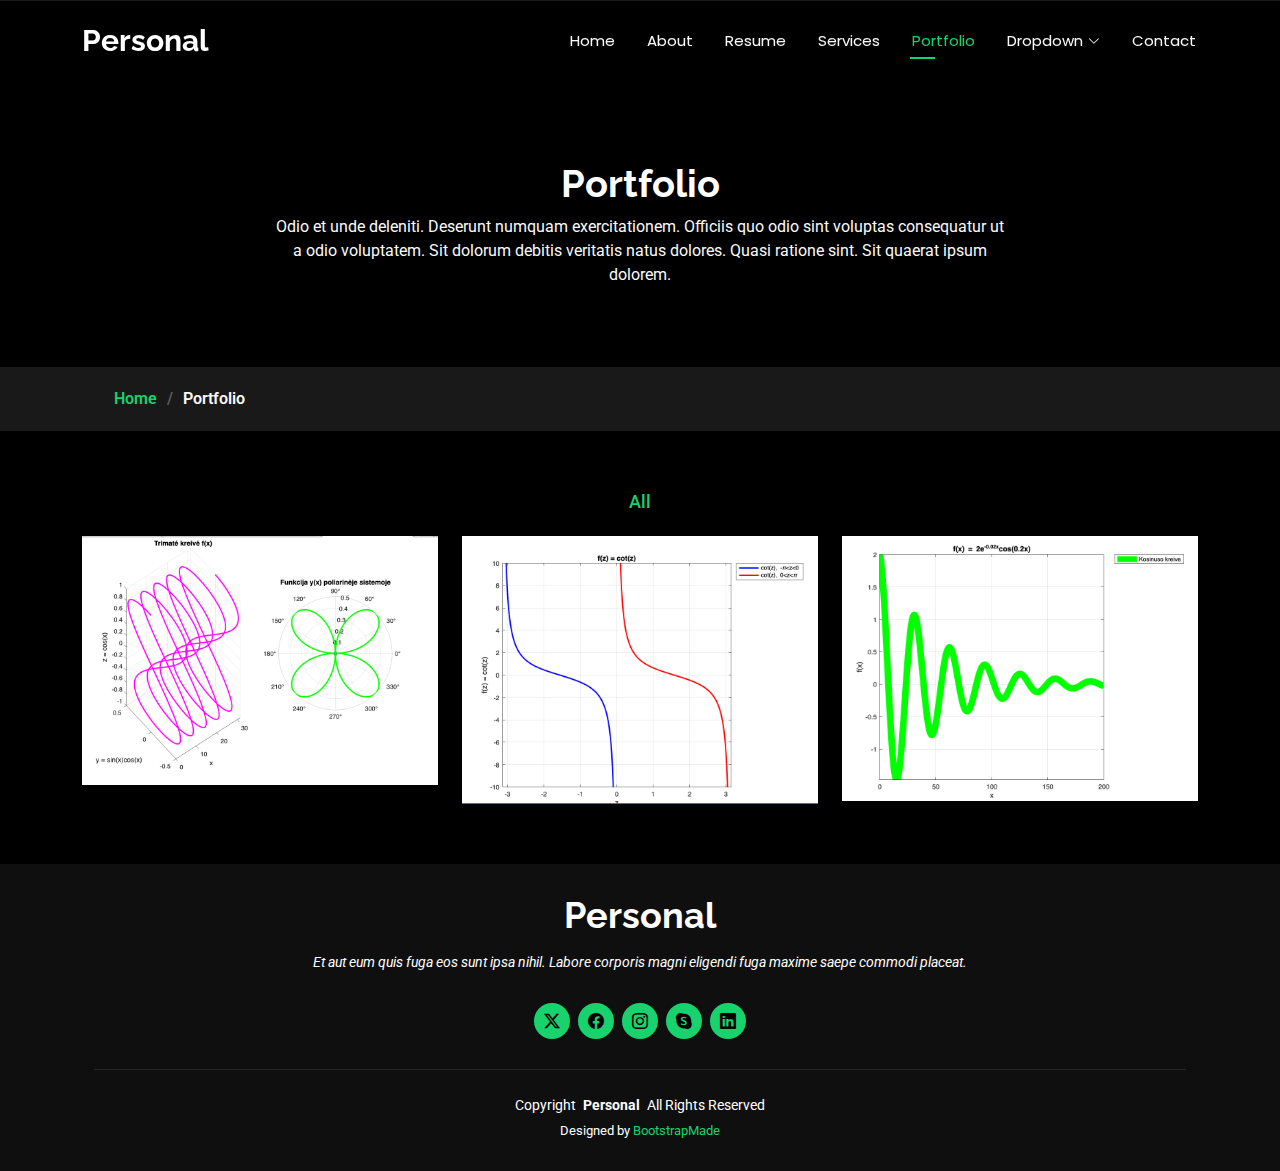
<file: portfolio.html>
<!DOCTYPE html>
<html lang="en">

<head>
  <meta charset="utf-8">
  <meta content="width=device-width, initial-scale=1.0" name="viewport">
  <title>Portfolio - Personal Bootstrap Template</title>
  <meta name="description" content="">
  <meta name="keywords" content="">

  <!-- Favicons -->
  <link href="assets/img/favicon.png" rel="icon">
  <link href="assets/img/apple-touch-icon.png" rel="apple-touch-icon">

  <!-- Fonts -->
  <link href="https://fonts.googleapis.com" rel="preconnect">
  <link href="https://fonts.gstatic.com" rel="preconnect" crossorigin>
  <link href="https://fonts.googleapis.com/css2?family=Roboto:ital,wght@0,100;0,300;0,400;0,500;0,700;0,900;1,100;1,300;1,400;1,500;1,700;1,900&family=Poppins:ital,wght@0,100;0,200;0,300;0,400;0,500;0,600;0,700;0,800;0,900;1,100;1,200;1,300;1,400;1,500;1,600;1,700;1,800;1,900&family=Raleway:ital,wght@0,100;0,200;0,300;0,400;0,500;0,600;0,700;0,800;0,900;1,100;1,200;1,300;1,400;1,500;1,600;1,700;1,800;1,900&display=swap" rel="stylesheet">

  <!-- Vendor CSS Files -->
  <link href="assets/vendor/bootstrap/css/bootstrap.min.css" rel="stylesheet">
  <link href="assets/vendor/bootstrap-icons/bootstrap-icons.css" rel="stylesheet">
  <link href="assets/vendor/aos/aos.css" rel="stylesheet">
  <link href="assets/vendor/swiper/swiper-bundle.min.css" rel="stylesheet">
  <link href="assets/vendor/glightbox/css/glightbox.min.css" rel="stylesheet">

  <!-- Main CSS File -->
  <link href="assets/css/main.css" rel="stylesheet">

  <!-- =======================================================
  * Template Name: Personal
  * Template URL: https://bootstrapmade.com/personal-free-resume-bootstrap-template/
  * Updated: Mar 05 2025 with Bootstrap v5.3.3
  * Author: BootstrapMade.com
  * License: https://bootstrapmade.com/license/
  ======================================================== -->
</head>

<body class="portfolio-page">

  <header id="header" class="header d-flex align-items-center fixed-top">
    <div class="container-fluid container-xl position-relative d-flex align-items-center justify-content-between">

      <a href="index.html" class="logo d-flex align-items-center">
        <!-- Uncomment the line below if you also wish to use an image logo -->
        <!-- <img src="assets/img/logo.webp" alt=""> -->
        <h1 class="sitename">Personal</h1>
      </a>

      <nav id="navmenu" class="navmenu">
        <ul>
          <li><a href="index.html">Home</a></li>
          <li><a href="about.html">About</a></li>
          <li><a href="resume.html">Resume</a></li>
          <li><a href="services.html">Services</a></li>
          <li><a href="portfolio.html" class="active">Portfolio</a></li>
          <li class="dropdown"><a href="#"><span>Dropdown</span> <i class="bi bi-chevron-down toggle-dropdown"></i></a>
            <ul>
              <li><a href="#">Dropdown 1</a></li>
              <li class="dropdown"><a href="#"><span>Deep Dropdown</span> <i class="bi bi-chevron-down toggle-dropdown"></i></a>
                <ul>
                  <li><a href="#">Deep Dropdown 1</a></li>
                  <li><a href="#">Deep Dropdown 2</a></li>
                  <li><a href="#">Deep Dropdown 3</a></li>
                  <li><a href="#">Deep Dropdown 4</a></li>
                  <li><a href="#">Deep Dropdown 5</a></li>
                </ul>
              </li>
              <li><a href="#">Dropdown 2</a></li>
              <li><a href="#">Dropdown 3</a></li>
              <li><a href="#">Dropdown 4</a></li>
            </ul>
          </li>
          <li><a href="contact.html">Contact</a></li>
        </ul>
        <i class="mobile-nav-toggle d-xl-none bi bi-list"></i>
      </nav>

    </div>
  </header>

  <main class="main">

    <!-- Page Title -->
    <div class="page-title" data-aos="fade">
      <div class="heading">
        <div class="container">
          <div class="row d-flex justify-content-center text-center">
            <div class="col-lg-8">
              <h1>Portfolio</h1>
              <p class="mb-0">Odio et unde deleniti. Deserunt numquam exercitationem. Officiis quo odio sint voluptas consequatur ut a odio voluptatem. Sit dolorum debitis veritatis natus dolores. Quasi ratione sint. Sit quaerat ipsum dolorem.</p>
            </div>
          </div>
        </div>
      </div>
      <nav class="breadcrumbs">
        <div class="container">
          <ol>
            <li><a href="index.html">Home</a></li>
            <li class="current">Portfolio</li>
          </ol>
        </div>
      </nav>
    </div><!-- End Page Title -->

    <!-- Portfolio Section -->
    <section id="portfolio" class="portfolio section">

      <div class="container">

        <div class="isotope-layout" data-default-filter="*" data-layout="masonry" data-sort="original-order">

          <ul class="portfolio-filters isotope-filters" data-aos="fade-up" data-aos-delay="100">
            <li data-filter="*" class="filter-active">All</li>
          </ul><!-- End Portfolio Filters -->

          <div class="row gy-4 isotope-container" data-aos="fade-up" data-aos-delay="200">

            <div class="col-lg-4 col-md-6 portfolio-item isotope-item filter-app">
              <div class="portfolio-content h-100">
                <img src="/assets/img/grafikas1.jpeg" class="img-fluid" alt="grafikas1">
                <div class="portfolio-info">
                  <h4>App 1</h4>
                  <p>Lorem ipsum, dolor sit amet consectetur</p>
                  <a href="assets/img/portfolio/portfolio-1.webp" title="App 1" data-gallery="portfolio-gallery-app" class="glightbox preview-link"><i class="bi bi-zoom-in"></i></a>
                  <a href="portfolio-details.html" title="More Details" class="details-link"><i class="bi bi-link-45deg"></i></a>
                </div>
              </div>
            </div><!-- End Portfolio Item -->

            <div class="col-lg-4 col-md-6 portfolio-item isotope-item filter-product">
              <div class="portfolio-content h-100">
                <img src="/assets/img/grafikas2.jpeg" class="img-fluid" alt="grafikas2">
                <div class="portfolio-info">
                  <h4>Product 1</h4>
                  <p>Lorem ipsum, dolor sit amet consectetur</p>
                  <a href="assets/img/portfolio/portfolio-10.webp" title="Product 1" data-gallery="portfolio-gallery-product" class="glightbox preview-link"><i class="bi bi-zoom-in"></i></a>
                  <a href="portfolio-details.html" title="More Details" class="details-link"><i class="bi bi-link-45deg"></i></a>
                </div>
              </div>
            </div><!-- End Portfolio Item -->

            <div class="col-lg-4 col-md-6 portfolio-item isotope-item filter-branding">
              <div class="portfolio-content h-100">
                <img src="/assets/img/grafikas3.jpeg" class="img-fluid" alt="grafikas3">
                <div class="portfolio-info">
                  <h4>Branding 1</h4>
                  <p>Lorem ipsum, dolor sit amet consectetur</p>
                  <a href="assets/img/portfolio/portfolio-7.webp" title="Branding 1" data-gallery="portfolio-gallery-branding" class="glightbox preview-link"><i class="bi bi-zoom-in"></i></a>
                  <a href="portfolio-details.html" title="More Details" class="details-link"><i class="bi bi-link-45deg"></i></a>
                </div>
              </div>
            </div><!-- End Portfolio Item -->

          </div><!-- End Portfolio Container -->

        </div>

      </div>

    </section><!-- /Portfolio Section -->

  </main>

  <footer id="footer" class="footer dark-background">
    <div class="container">
      <h3 class="sitename">Personal</h3>
      <p>Et aut eum quis fuga eos sunt ipsa nihil. Labore corporis magni eligendi fuga maxime saepe commodi placeat.</p>
      <div class="social-links d-flex justify-content-center">
        <a href=""><i class="bi bi-twitter-x"></i></a>
        <a href=""><i class="bi bi-facebook"></i></a>
        <a href=""><i class="bi bi-instagram"></i></a>
        <a href=""><i class="bi bi-skype"></i></a>
        <a href=""><i class="bi bi-linkedin"></i></a>
      </div>
      <div class="container">
        <div class="copyright">
          <span>Copyright</span> <strong class="px-1 sitename">Personal</strong> <span>All Rights Reserved</span>
        </div>
        <div class="credits">
          <!-- All the links in the footer should remain intact. -->
          <!-- You can delete the links only if you've purchased the pro version. -->
          <!-- Licensing information: https://bootstrapmade.com/license/ -->
          <!-- Purchase the pro version with working PHP/AJAX contact form: [buy-url] -->
          Designed by <a href="https://bootstrapmade.com/">BootstrapMade</a>
        </div>
      </div>
    </div>
  </footer>

  <!-- Scroll Top -->
  <a href="#" id="scroll-top" class="scroll-top d-flex align-items-center justify-content-center"><i class="bi bi-arrow-up-short"></i></a>

  <!-- Preloader -->
  <div id="preloader"></div>

  <!-- Vendor JS Files -->
  <script src="assets/vendor/bootstrap/js/bootstrap.bundle.min.js"></script>
  <script src="assets/vendor/php-email-form/validate.js"></script>
  <script src="assets/vendor/aos/aos.js"></script>
  <script src="assets/vendor/typed.js/typed.umd.js"></script>
  <script src="assets/vendor/purecounter/purecounter_vanilla.js"></script>
  <script src="assets/vendor/waypoints/noframework.waypoints.js"></script>
  <script src="assets/vendor/swiper/swiper-bundle.min.js"></script>
  <script src="assets/vendor/glightbox/js/glightbox.min.js"></script>
  <script src="assets/vendor/imagesloaded/imagesloaded.pkgd.min.js"></script>
  <script src="assets/vendor/isotope-layout/isotope.pkgd.min.js"></script>

  <!-- Main JS File -->
  <script src="assets/js/main.js"></script>

</body>

</html>
</file>
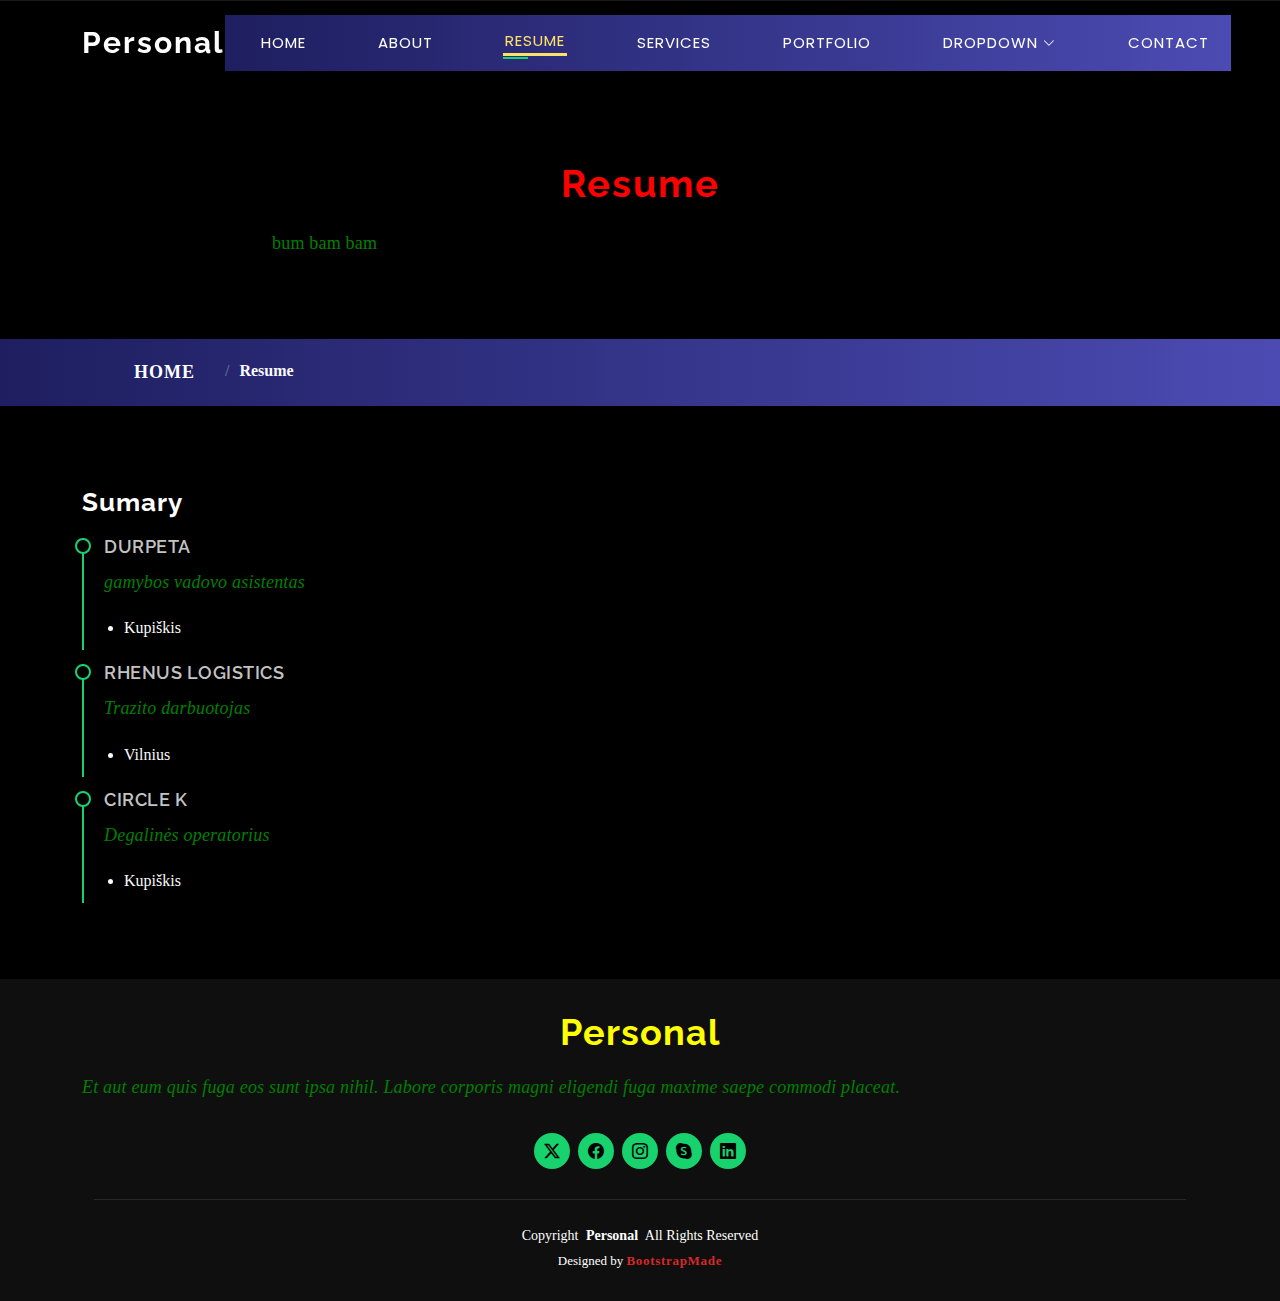
<file: resume.html>
<!DOCTYPE html>
<html lang="en">

<head>
  <meta charset="utf-8">
  <meta content="width=device-width, initial-scale=1.0" name="viewport">
  <title>Resume - Personal Bootstrap Template</title>
  <meta name="description" content="">
  <meta name="keywords" content="">

  <!-- Favicons -->
  <link href="assets/img/favicon.png" rel="icon">
  <link href="assets/img/apple-touch-icon.png" rel="apple-touch-icon">

  <!-- Fonts -->
  <link href="https://fonts.googleapis.com" rel="preconnect">
  <link href="https://fonts.gstatic.com" rel="preconnect" crossorigin>
  <link href="https://fonts.googleapis.com/css2?family=Roboto:ital,wght@0,100;0,300;0,400;0,500;0,700;0,900;1,100;1,300;1,400;1,500;1,700;1,900&family=Poppins:ital,wght@0,100;0,200;0,300;0,400;0,500;0,600;0,700;0,800;0,900;1,100;1,200;1,300;1,400;1,500;1,600;1,700;1,800;1,900&family=Raleway:ital,wght@0,100;0,200;0,300;0,400;0,500;0,600;0,700;0,800;0,900;1,100;1,200;1,300;1,400;1,500;1,600;1,700;1,800;1,900&display=swap" rel="stylesheet">

  <!-- Vendor CSS Files -->
  <link href="assets/vendor/bootstrap/css/bootstrap.min.css" rel="stylesheet">
  <link href="assets/vendor/bootstrap-icons/bootstrap-icons.css" rel="stylesheet">
  <link href="assets/vendor/aos/aos.css" rel="stylesheet">
  <link href="assets/vendor/swiper/swiper-bundle.min.css" rel="stylesheet">
  <link href="assets/vendor/glightbox/css/glightbox.min.css" rel="stylesheet">

  <!-- Main CSS File -->
  <link href="assets/css/main.css" rel="stylesheet">
  <link href="assets/css/custom.css" rel="stylesheet">
  <!-- =======================================================
  * Template Name: Personal
  * Template URL: https://bootstrapmade.com/personal-free-resume-bootstrap-template/
  * Updated: Mar 05 2025 with Bootstrap v5.3.3
  * Author: BootstrapMade.com
  * License: https://bootstrapmade.com/license/
  ======================================================== -->
</head>

<body class="resume-page">

  <header id="header" class="header d-flex align-items-center fixed-top">
    <div class="container-fluid container-xl position-relative d-flex align-items-center justify-content-between">

      <a href="index.html" class="logo d-flex align-items-center">
        <!-- Uncomment the line below if you also wish to use an image logo -->
        <!-- <img src="assets/img/logo.webp" alt=""> -->
        <h1 class="sitename">Personal</h1>
      </a>

      <nav id="navmenu" class="navmenu">
        <ul>
          <li><a href="index.html">Home</a></li>
          <li><a href="about.html">About</a></li>
          <li><a href="resume.html" class="active">Resume</a></li>
          <li><a href="services.html">Services</a></li>
          <li><a href="portfolio.html">Portfolio</a></li>
          <li class="dropdown"><a href="#"><span>Dropdown</span> <i class="bi bi-chevron-down toggle-dropdown"></i></a>
            <ul>
              <li><a href="#">Dropdown 1</a></li>
              <li class="dropdown"><a href="#"><span>Deep Dropdown</span> <i class="bi bi-chevron-down toggle-dropdown"></i></a>
                <ul>
                  <li><a href="#">Deep Dropdown 1</a></li>
                  <li><a href="#">Deep Dropdown 2</a></li>
                  <li><a href="#">Deep Dropdown 3</a></li>
                  <li><a href="#">Deep Dropdown 4</a></li>
                  <li><a href="#">Deep Dropdown 5</a></li>
                </ul>
              </li>
              <li><a href="#">Dropdown 2</a></li>
              <li><a href="#">Dropdown 3</a></li>
              <li><a href="#">Dropdown 4</a></li>
            </ul>
          </li>
          <li><a href="contact.html">Contact</a></li>
        </ul>
        <i class="mobile-nav-toggle d-xl-none bi bi-list"></i>
      </nav>

    </div>
  </header>

  <main class="main">

    <!-- Page Title -->
    <div class="page-title" data-aos="fade">
      <div class="heading">
        <div class="container">
          <div class="row d-flex justify-content-center text-center">
            <div class="col-lg-8">
              <h1>Resume</h1>
              <p class="mb-0">bum bam bam</p>
            </div>
          </div>
        </div>
      </div>
      <nav class="breadcrumbs">
        <div class="container">
          <ol>
            <li><a href="index.html">Home</a></li>
            <li class="current">Resume</li>
          </ol>
        </div>
      </nav>
    </div><!-- End Page Title -->

    <!-- Resume Section -->
    <section id="resume" class="resume section">

      <div class="container">

        <div class="row">

          <div class="col-lg-6" data-aos="fade-up" data-aos-delay="100">
            <h3 class="resume-title">Sumary</h3>

            <div class="resume-item pb-0">
              <h4>Durpeta</h4>
              <p><em> gamybos vadovo asistentas</em></p>
              <ul>
                <li>Kupiškis</li>
              </ul>
            </div><!-- Edn Resume Item -->


            <div class="resume-item pb-0">
              <h4>Rhenus Logistics</h4>
              <p><em> Trazito darbuotojas</em></p>
              <ul>
                <li>Vilnius</li>
              </ul>
            </div><!-- Edn Resume Item -->

            
            <div class="resume-item pb-0">
              <h4>Circle K</h4>
              <p><em> Degalinės operatorius
              </em></p>
              <ul>
                <li>Kupiškis</li>
              </ul>
            </div><!-- Edn Resume Item -->
          </div>

         

          </div>

        </div>

      </div>

    </section><!-- /Resume Section -->

  </main>

  <footer id="footer" class="footer dark-background">
    <div class="container">
      <h3 class="sitename">Personal</h3>
      <p>Et aut eum quis fuga eos sunt ipsa nihil. Labore corporis magni eligendi fuga maxime saepe commodi placeat.</p>
      <div class="social-links d-flex justify-content-center">
        <a href=""><i class="bi bi-twitter-x"></i></a>
        <a href=""><i class="bi bi-facebook"></i></a>
        <a href=""><i class="bi bi-instagram"></i></a>
        <a href=""><i class="bi bi-skype"></i></a>
        <a href=""><i class="bi bi-linkedin"></i></a>
      </div>
      <div class="container">
        <div class="copyright">
          <span>Copyright</span> <strong class="px-1 sitename">Personal</strong> <span>All Rights Reserved</span>
        </div>
        <div class="credits">
          <!-- All the links in the footer should remain intact. -->
          <!-- You can delete the links only if you've purchased the pro version. -->
          <!-- Licensing information: https://bootstrapmade.com/license/ -->
          <!-- Purchase the pro version with working PHP/AJAX contact form: [buy-url] -->
          Designed by <a href="https://bootstrapmade.com/">BootstrapMade</a>
        </div>
      </div>
    </div>
  </footer>

  <!-- Scroll Top -->
  <a href="#" id="scroll-top" class="scroll-top d-flex align-items-center justify-content-center"><i class="bi bi-arrow-up-short"></i></a>

  <!-- Preloader -->
  <div id="preloader"></div>

  <!-- Vendor JS Files -->
  <script src="assets/vendor/bootstrap/js/bootstrap.bundle.min.js"></script>
  <script src="assets/vendor/php-email-form/validate.js"></script>
  <script src="assets/vendor/aos/aos.js"></script>
  <script src="assets/vendor/typed.js/typed.umd.js"></script>
  <script src="assets/vendor/purecounter/purecounter_vanilla.js"></script>
  <script src="assets/vendor/waypoints/noframework.waypoints.js"></script>
  <script src="assets/vendor/swiper/swiper-bundle.min.js"></script>
  <script src="assets/vendor/glightbox/js/glightbox.min.js"></script>
  <script src="assets/vendor/imagesloaded/imagesloaded.pkgd.min.js"></script>
  <script src="assets/vendor/isotope-layout/isotope.pkgd.min.js"></script>

  <!-- Main JS File -->
  <script src="assets/js/main.js"></script>

</body>

</html>
</file>
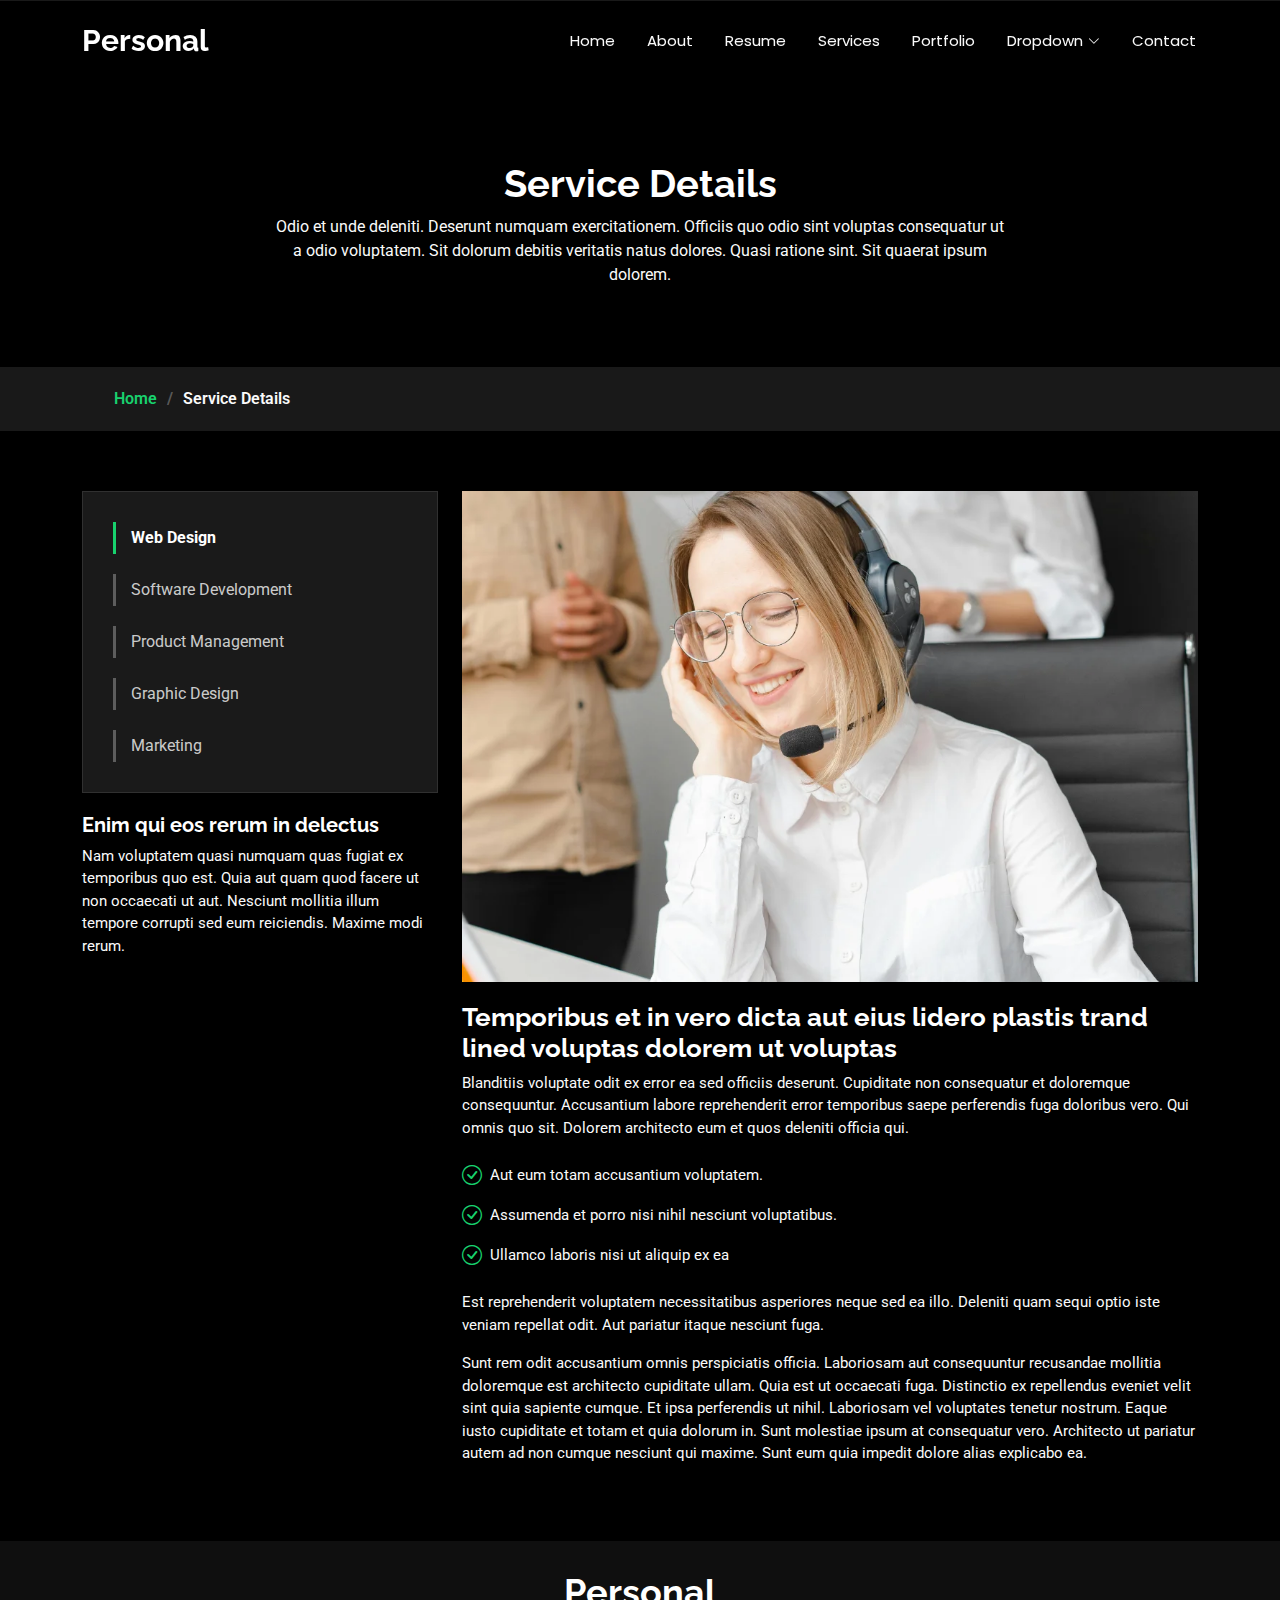
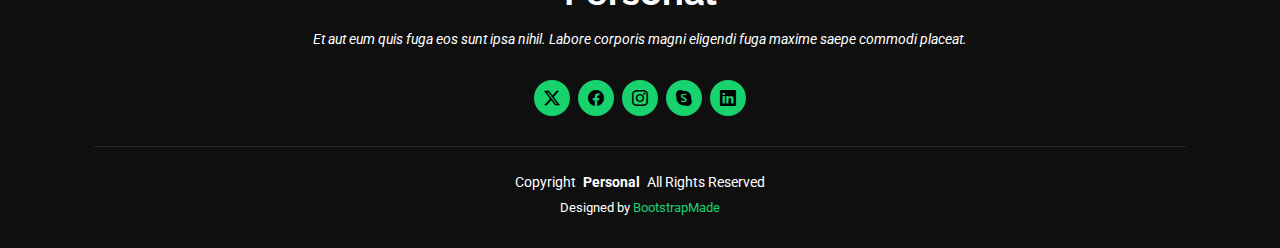
<file: service-details.html>
<!DOCTYPE html>
<html lang="en">

<head>
  <meta charset="utf-8">
  <meta content="width=device-width, initial-scale=1.0" name="viewport">
  <title>Service Details - Personal Bootstrap Template</title>
  <meta name="description" content="">
  <meta name="keywords" content="">

  <!-- Favicons -->
  <link href="assets/img/favicon.png" rel="icon">
  <link href="assets/img/apple-touch-icon.png" rel="apple-touch-icon">

  <!-- Fonts -->
  <link href="https://fonts.googleapis.com" rel="preconnect">
  <link href="https://fonts.gstatic.com" rel="preconnect" crossorigin>
  <link href="https://fonts.googleapis.com/css2?family=Roboto:ital,wght@0,100;0,300;0,400;0,500;0,700;0,900;1,100;1,300;1,400;1,500;1,700;1,900&family=Poppins:ital,wght@0,100;0,200;0,300;0,400;0,500;0,600;0,700;0,800;0,900;1,100;1,200;1,300;1,400;1,500;1,600;1,700;1,800;1,900&family=Raleway:ital,wght@0,100;0,200;0,300;0,400;0,500;0,600;0,700;0,800;0,900;1,100;1,200;1,300;1,400;1,500;1,600;1,700;1,800;1,900&display=swap" rel="stylesheet">

  <!-- Vendor CSS Files -->
  <link href="assets/vendor/bootstrap/css/bootstrap.min.css" rel="stylesheet">
  <link href="assets/vendor/bootstrap-icons/bootstrap-icons.css" rel="stylesheet">
  <link href="assets/vendor/aos/aos.css" rel="stylesheet">
  <link href="assets/vendor/swiper/swiper-bundle.min.css" rel="stylesheet">
  <link href="assets/vendor/glightbox/css/glightbox.min.css" rel="stylesheet">

  <!-- Main CSS File -->
  <link href="assets/css/main.css" rel="stylesheet">

  <!-- =======================================================
  * Template Name: Personal
  * Template URL: https://bootstrapmade.com/personal-free-resume-bootstrap-template/
  * Updated: Mar 05 2025 with Bootstrap v5.3.3
  * Author: BootstrapMade.com
  * License: https://bootstrapmade.com/license/
  ======================================================== -->
</head>

<body class="service-details-page">

  <header id="header" class="header d-flex align-items-center fixed-top">
    <div class="container-fluid container-xl position-relative d-flex align-items-center justify-content-between">

      <a href="index.html" class="logo d-flex align-items-center">
        <!-- Uncomment the line below if you also wish to use an image logo -->
        <!-- <img src="assets/img/logo.webp" alt=""> -->
        <h1 class="sitename">Personal</h1>
      </a>

      <nav id="navmenu" class="navmenu">
        <ul>
          <li><a href="index.html">Home</a></li>
          <li><a href="about.html">About</a></li>
          <li><a href="resume.html">Resume</a></li>
          <li><a href="services.html">Services</a></li>
          <li><a href="portfolio.html">Portfolio</a></li>
          <li class="dropdown"><a href="#"><span>Dropdown</span> <i class="bi bi-chevron-down toggle-dropdown"></i></a>
            <ul>
              <li><a href="#">Dropdown 1</a></li>
              <li class="dropdown"><a href="#"><span>Deep Dropdown</span> <i class="bi bi-chevron-down toggle-dropdown"></i></a>
                <ul>
                  <li><a href="#">Deep Dropdown 1</a></li>
                  <li><a href="#">Deep Dropdown 2</a></li>
                  <li><a href="#">Deep Dropdown 3</a></li>
                  <li><a href="#">Deep Dropdown 4</a></li>
                  <li><a href="#">Deep Dropdown 5</a></li>
                </ul>
              </li>
              <li><a href="#">Dropdown 2</a></li>
              <li><a href="#">Dropdown 3</a></li>
              <li><a href="#">Dropdown 4</a></li>
            </ul>
          </li>
          <li><a href="contact.html">Contact</a></li>
        </ul>
        <i class="mobile-nav-toggle d-xl-none bi bi-list"></i>
      </nav>

    </div>
  </header>

  <main class="main">

    <!-- Page Title -->
    <div class="page-title" data-aos="fade">
      <div class="heading">
        <div class="container">
          <div class="row d-flex justify-content-center text-center">
            <div class="col-lg-8">
              <h1>Service Details</h1>
              <p class="mb-0">Odio et unde deleniti. Deserunt numquam exercitationem. Officiis quo odio sint voluptas consequatur ut a odio voluptatem. Sit dolorum debitis veritatis natus dolores. Quasi ratione sint. Sit quaerat ipsum dolorem.</p>
            </div>
          </div>
        </div>
      </div>
      <nav class="breadcrumbs">
        <div class="container">
          <ol>
            <li><a href="index.html">Home</a></li>
            <li class="current">Service Details</li>
          </ol>
        </div>
      </nav>
    </div><!-- End Page Title -->

    <!-- Service Details Section -->
    <section id="service-details" class="service-details section">

      <div class="container">

        <div class="row gy-4">

          <div class="col-lg-4" data-aos="fade-up" data-aos-delay="100">
            <div class="services-list">
              <a href="#" class="active">Web Design</a>
              <a href="#">Software Development</a>
              <a href="#">Product Management</a>
              <a href="#">Graphic Design</a>
              <a href="#">Marketing</a>
            </div>

            <h4>Enim qui eos rerum in delectus</h4>
            <p>Nam voluptatem quasi numquam quas fugiat ex temporibus quo est. Quia aut quam quod facere ut non occaecati ut aut. Nesciunt mollitia illum tempore corrupti sed eum reiciendis. Maxime modi rerum.</p>
          </div>

          <div class="col-lg-8" data-aos="fade-up" data-aos-delay="200">
            <img src="assets/img/services/services-4.webp" alt="" class="img-fluid services-img">
            <h3>Temporibus et in vero dicta aut eius lidero plastis trand lined voluptas dolorem ut voluptas</h3>
            <p>
              Blanditiis voluptate odit ex error ea sed officiis deserunt. Cupiditate non consequatur et doloremque consequuntur. Accusantium labore reprehenderit error temporibus saepe perferendis fuga doloribus vero. Qui omnis quo sit. Dolorem architecto eum et quos deleniti officia qui.
            </p>
            <ul>
              <li><i class="bi bi-check-circle"></i> <span>Aut eum totam accusantium voluptatem.</span></li>
              <li><i class="bi bi-check-circle"></i> <span>Assumenda et porro nisi nihil nesciunt voluptatibus.</span></li>
              <li><i class="bi bi-check-circle"></i> <span>Ullamco laboris nisi ut aliquip ex ea</span></li>
            </ul>
            <p>
              Est reprehenderit voluptatem necessitatibus asperiores neque sed ea illo. Deleniti quam sequi optio iste veniam repellat odit. Aut pariatur itaque nesciunt fuga.
            </p>
            <p>
              Sunt rem odit accusantium omnis perspiciatis officia. Laboriosam aut consequuntur recusandae mollitia doloremque est architecto cupiditate ullam. Quia est ut occaecati fuga. Distinctio ex repellendus eveniet velit sint quia sapiente cumque. Et ipsa perferendis ut nihil. Laboriosam vel voluptates tenetur nostrum. Eaque iusto cupiditate et totam et quia dolorum in. Sunt molestiae ipsum at consequatur vero. Architecto ut pariatur autem ad non cumque nesciunt qui maxime. Sunt eum quia impedit dolore alias explicabo ea.
            </p>
          </div>

        </div>

      </div>

    </section><!-- /Service Details Section -->

  </main>

  <footer id="footer" class="footer dark-background">
    <div class="container">
      <h3 class="sitename">Personal</h3>
      <p>Et aut eum quis fuga eos sunt ipsa nihil. Labore corporis magni eligendi fuga maxime saepe commodi placeat.</p>
      <div class="social-links d-flex justify-content-center">
        <a href=""><i class="bi bi-twitter-x"></i></a>
        <a href=""><i class="bi bi-facebook"></i></a>
        <a href=""><i class="bi bi-instagram"></i></a>
        <a href=""><i class="bi bi-skype"></i></a>
        <a href=""><i class="bi bi-linkedin"></i></a>
      </div>
      <div class="container">
        <div class="copyright">
          <span>Copyright</span> <strong class="px-1 sitename">Personal</strong> <span>All Rights Reserved</span>
        </div>
        <div class="credits">
          <!-- All the links in the footer should remain intact. -->
          <!-- You can delete the links only if you've purchased the pro version. -->
          <!-- Licensing information: https://bootstrapmade.com/license/ -->
          <!-- Purchase the pro version with working PHP/AJAX contact form: [buy-url] -->
          Designed by <a href="https://bootstrapmade.com/">BootstrapMade</a>
        </div>
      </div>
    </div>
  </footer>

  <!-- Scroll Top -->
  <a href="#" id="scroll-top" class="scroll-top d-flex align-items-center justify-content-center"><i class="bi bi-arrow-up-short"></i></a>

  <!-- Preloader -->
  <div id="preloader"></div>

  <!-- Vendor JS Files -->
  <script src="assets/vendor/bootstrap/js/bootstrap.bundle.min.js"></script>
  <script src="assets/vendor/php-email-form/validate.js"></script>
  <script src="assets/vendor/aos/aos.js"></script>
  <script src="assets/vendor/typed.js/typed.umd.js"></script>
  <script src="assets/vendor/purecounter/purecounter_vanilla.js"></script>
  <script src="assets/vendor/waypoints/noframework.waypoints.js"></script>
  <script src="assets/vendor/swiper/swiper-bundle.min.js"></script>
  <script src="assets/vendor/glightbox/js/glightbox.min.js"></script>
  <script src="assets/vendor/imagesloaded/imagesloaded.pkgd.min.js"></script>
  <script src="assets/vendor/isotope-layout/isotope.pkgd.min.js"></script>

  <!-- Main JS File -->
  <script src="assets/js/main.js"></script>

</body>

</html>
</file>
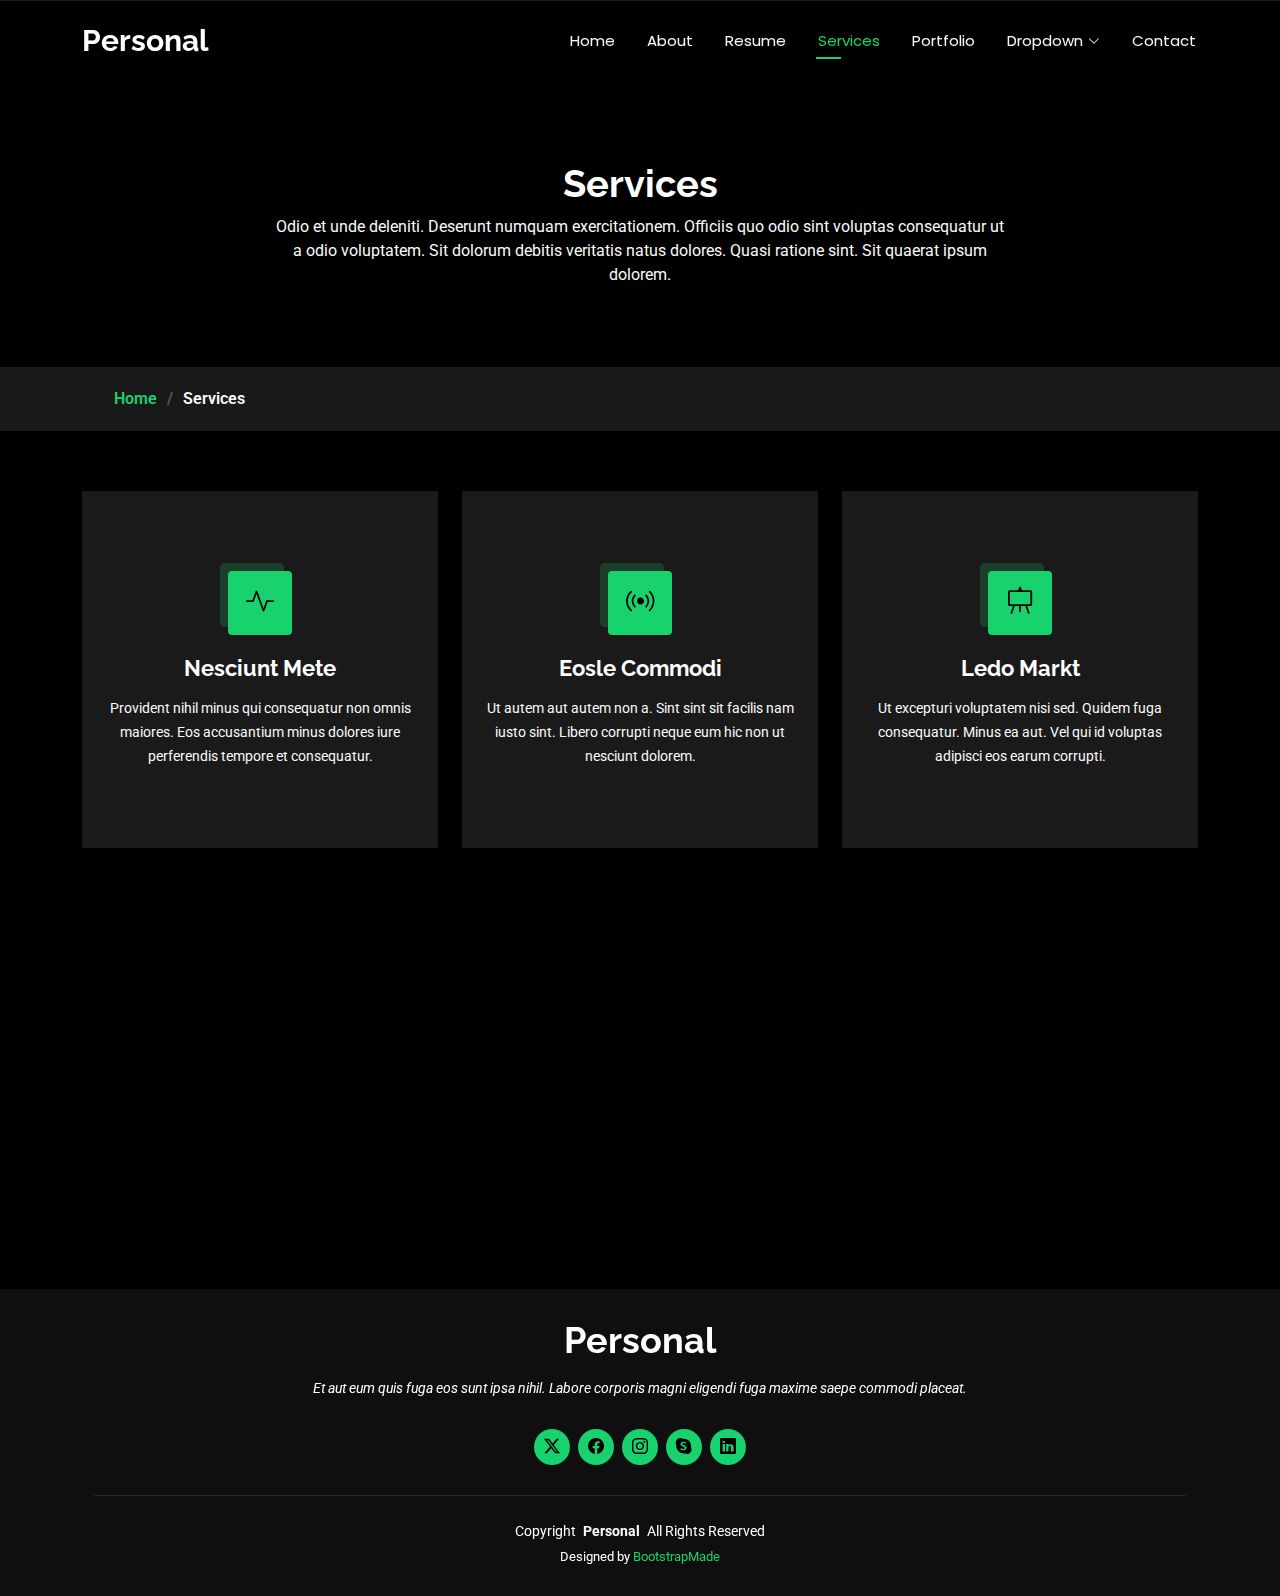
<file: services.html>
<!DOCTYPE html>
<html lang="en">

<head>
  <meta charset="utf-8">
  <meta content="width=device-width, initial-scale=1.0" name="viewport">
  <title>Services - Personal Bootstrap Template</title>
  <meta name="description" content="">
  <meta name="keywords" content="">

  <!-- Favicons -->
  <link href="assets/img/favicon.png" rel="icon">
  <link href="assets/img/apple-touch-icon.png" rel="apple-touch-icon">

  <!-- Fonts -->
  <link href="https://fonts.googleapis.com" rel="preconnect">
  <link href="https://fonts.gstatic.com" rel="preconnect" crossorigin>
  <link href="https://fonts.googleapis.com/css2?family=Roboto:ital,wght@0,100;0,300;0,400;0,500;0,700;0,900;1,100;1,300;1,400;1,500;1,700;1,900&family=Poppins:ital,wght@0,100;0,200;0,300;0,400;0,500;0,600;0,700;0,800;0,900;1,100;1,200;1,300;1,400;1,500;1,600;1,700;1,800;1,900&family=Raleway:ital,wght@0,100;0,200;0,300;0,400;0,500;0,600;0,700;0,800;0,900;1,100;1,200;1,300;1,400;1,500;1,600;1,700;1,800;1,900&display=swap" rel="stylesheet">

  <!-- Vendor CSS Files -->
  <link href="assets/vendor/bootstrap/css/bootstrap.min.css" rel="stylesheet">
  <link href="assets/vendor/bootstrap-icons/bootstrap-icons.css" rel="stylesheet">
  <link href="assets/vendor/aos/aos.css" rel="stylesheet">
  <link href="assets/vendor/swiper/swiper-bundle.min.css" rel="stylesheet">
  <link href="assets/vendor/glightbox/css/glightbox.min.css" rel="stylesheet">

  <!-- Main CSS File -->
  <link href="assets/css/main.css" rel="stylesheet">

  <!-- =======================================================
  * Template Name: Personal
  * Template URL: https://bootstrapmade.com/personal-free-resume-bootstrap-template/
  * Updated: Mar 05 2025 with Bootstrap v5.3.3
  * Author: BootstrapMade.com
  * License: https://bootstrapmade.com/license/
  ======================================================== -->
</head>

<body class="services-page">

  <header id="header" class="header d-flex align-items-center fixed-top">
    <div class="container-fluid container-xl position-relative d-flex align-items-center justify-content-between">

      <a href="index.html" class="logo d-flex align-items-center">
        <!-- Uncomment the line below if you also wish to use an image logo -->
        <!-- <img src="assets/img/logo.webp" alt=""> -->
        <h1 class="sitename">Personal</h1>
      </a>

      <nav id="navmenu" class="navmenu">
        <ul>
          <li><a href="index.html">Home</a></li>
          <li><a href="about.html">About</a></li>
          <li><a href="resume.html">Resume</a></li>
          <li><a href="services.html" class="active">Services</a></li>
          <li><a href="portfolio.html">Portfolio</a></li>
          <li class="dropdown"><a href="#"><span>Dropdown</span> <i class="bi bi-chevron-down toggle-dropdown"></i></a>
            <ul>
              <li><a href="#">Dropdown 1</a></li>
              <li class="dropdown"><a href="#"><span>Deep Dropdown</span> <i class="bi bi-chevron-down toggle-dropdown"></i></a>
                <ul>
                  <li><a href="#">Deep Dropdown 1</a></li>
                  <li><a href="#">Deep Dropdown 2</a></li>
                  <li><a href="#">Deep Dropdown 3</a></li>
                  <li><a href="#">Deep Dropdown 4</a></li>
                  <li><a href="#">Deep Dropdown 5</a></li>
                </ul>
              </li>
              <li><a href="#">Dropdown 2</a></li>
              <li><a href="#">Dropdown 3</a></li>
              <li><a href="#">Dropdown 4</a></li>
            </ul>
          </li>
          <li><a href="contact.html">Contact</a></li>
        </ul>
        <i class="mobile-nav-toggle d-xl-none bi bi-list"></i>
      </nav>

    </div>
  </header>

  <main class="main">

    <!-- Page Title -->
    <div class="page-title" data-aos="fade">
      <div class="heading">
        <div class="container">
          <div class="row d-flex justify-content-center text-center">
            <div class="col-lg-8">
              <h1>Services</h1>
              <p class="mb-0">Odio et unde deleniti. Deserunt numquam exercitationem. Officiis quo odio sint voluptas consequatur ut a odio voluptatem. Sit dolorum debitis veritatis natus dolores. Quasi ratione sint. Sit quaerat ipsum dolorem.</p>
            </div>
          </div>
        </div>
      </div>
      <nav class="breadcrumbs">
        <div class="container">
          <ol>
            <li><a href="index.html">Home</a></li>
            <li class="current">Services</li>
          </ol>
        </div>
      </nav>
    </div><!-- End Page Title -->

    <!-- Services Section -->
    <section id="services" class="services section">

      <div class="container">

        <div class="row gy-4">

          <div class="col-lg-4 col-md-6" data-aos="fade-up" data-aos-delay="100">
            <div class="service-item  position-relative">
              <div class="icon">
                <i class="bi bi-activity"></i>
              </div>
              <a href="service-details.html" class="stretched-link">
                <h3>Nesciunt Mete</h3>
              </a>
              <p>Provident nihil minus qui consequatur non omnis maiores. Eos accusantium minus dolores iure perferendis tempore et consequatur.</p>
            </div>
          </div><!-- End Service Item -->

          <div class="col-lg-4 col-md-6" data-aos="fade-up" data-aos-delay="200">
            <div class="service-item position-relative">
              <div class="icon">
                <i class="bi bi-broadcast"></i>
              </div>
              <a href="service-details.html" class="stretched-link">
                <h3>Eosle Commodi</h3>
              </a>
              <p>Ut autem aut autem non a. Sint sint sit facilis nam iusto sint. Libero corrupti neque eum hic non ut nesciunt dolorem.</p>
            </div>
          </div><!-- End Service Item -->

          <div class="col-lg-4 col-md-6" data-aos="fade-up" data-aos-delay="300">
            <div class="service-item position-relative">
              <div class="icon">
                <i class="bi bi-easel"></i>
              </div>
              <a href="service-details.html" class="stretched-link">
                <h3>Ledo Markt</h3>
              </a>
              <p>Ut excepturi voluptatem nisi sed. Quidem fuga consequatur. Minus ea aut. Vel qui id voluptas adipisci eos earum corrupti.</p>
            </div>
          </div><!-- End Service Item -->

          <div class="col-lg-4 col-md-6" data-aos="fade-up" data-aos-delay="400">
            <div class="service-item position-relative">
              <div class="icon">
                <i class="bi bi-bounding-box-circles"></i>
              </div>
              <a href="service-details.html" class="stretched-link">
                <h3>Asperiores Commodit</h3>
              </a>
              <p>Non et temporibus minus omnis sed dolor esse consequatur. Cupiditate sed error ea fuga sit provident adipisci neque.</p>
              <a href="service-details.html" class="stretched-link"></a>
            </div>
          </div><!-- End Service Item -->

          <div class="col-lg-4 col-md-6" data-aos="fade-up" data-aos-delay="500">
            <div class="service-item position-relative">
              <div class="icon">
                <i class="bi bi-calendar4-week"></i>
              </div>
              <a href="service-details.html" class="stretched-link">
                <h3>Velit Doloremque</h3>
              </a>
              <p>Cumque et suscipit saepe. Est maiores autem enim facilis ut aut ipsam corporis aut. Sed animi at autem alias eius labore.</p>
              <a href="service-details.html" class="stretched-link"></a>
            </div>
          </div><!-- End Service Item -->

          <div class="col-lg-4 col-md-6" data-aos="fade-up" data-aos-delay="600">
            <div class="service-item position-relative">
              <div class="icon">
                <i class="bi bi-chat-square-text"></i>
              </div>
              <a href="service-details.html" class="stretched-link">
                <h3>Dolori Architecto</h3>
              </a>
              <p>Hic molestias ea quibusdam eos. Fugiat enim doloremque aut neque non et debitis iure. Corrupti recusandae ducimus enim.</p>
              <a href="service-details.html" class="stretched-link"></a>
            </div>
          </div><!-- End Service Item -->

        </div>

      </div>

    </section><!-- /Services Section -->

  </main>

  <footer id="footer" class="footer dark-background">
    <div class="container">
      <h3 class="sitename">Personal</h3>
      <p>Et aut eum quis fuga eos sunt ipsa nihil. Labore corporis magni eligendi fuga maxime saepe commodi placeat.</p>
      <div class="social-links d-flex justify-content-center">
        <a href=""><i class="bi bi-twitter-x"></i></a>
        <a href=""><i class="bi bi-facebook"></i></a>
        <a href=""><i class="bi bi-instagram"></i></a>
        <a href=""><i class="bi bi-skype"></i></a>
        <a href=""><i class="bi bi-linkedin"></i></a>
      </div>
      <div class="container">
        <div class="copyright">
          <span>Copyright</span> <strong class="px-1 sitename">Personal</strong> <span>All Rights Reserved</span>
        </div>
        <div class="credits">
          <!-- All the links in the footer should remain intact. -->
          <!-- You can delete the links only if you've purchased the pro version. -->
          <!-- Licensing information: https://bootstrapmade.com/license/ -->
          <!-- Purchase the pro version with working PHP/AJAX contact form: [buy-url] -->
          Designed by <a href="https://bootstrapmade.com/">BootstrapMade</a>
        </div>
      </div>
    </div>
  </footer>

  <!-- Scroll Top -->
  <a href="#" id="scroll-top" class="scroll-top d-flex align-items-center justify-content-center"><i class="bi bi-arrow-up-short"></i></a>

  <!-- Preloader -->
  <div id="preloader"></div>

  <!-- Vendor JS Files -->
  <script src="assets/vendor/bootstrap/js/bootstrap.bundle.min.js"></script>
  <script src="assets/vendor/php-email-form/validate.js"></script>
  <script src="assets/vendor/aos/aos.js"></script>
  <script src="assets/vendor/typed.js/typed.umd.js"></script>
  <script src="assets/vendor/purecounter/purecounter_vanilla.js"></script>
  <script src="assets/vendor/waypoints/noframework.waypoints.js"></script>
  <script src="assets/vendor/swiper/swiper-bundle.min.js"></script>
  <script src="assets/vendor/glightbox/js/glightbox.min.js"></script>
  <script src="assets/vendor/imagesloaded/imagesloaded.pkgd.min.js"></script>
  <script src="assets/vendor/isotope-layout/isotope.pkgd.min.js"></script>

  <!-- Main JS File -->
  <script src="assets/js/main.js"></script>

</body>

</html>
</file>
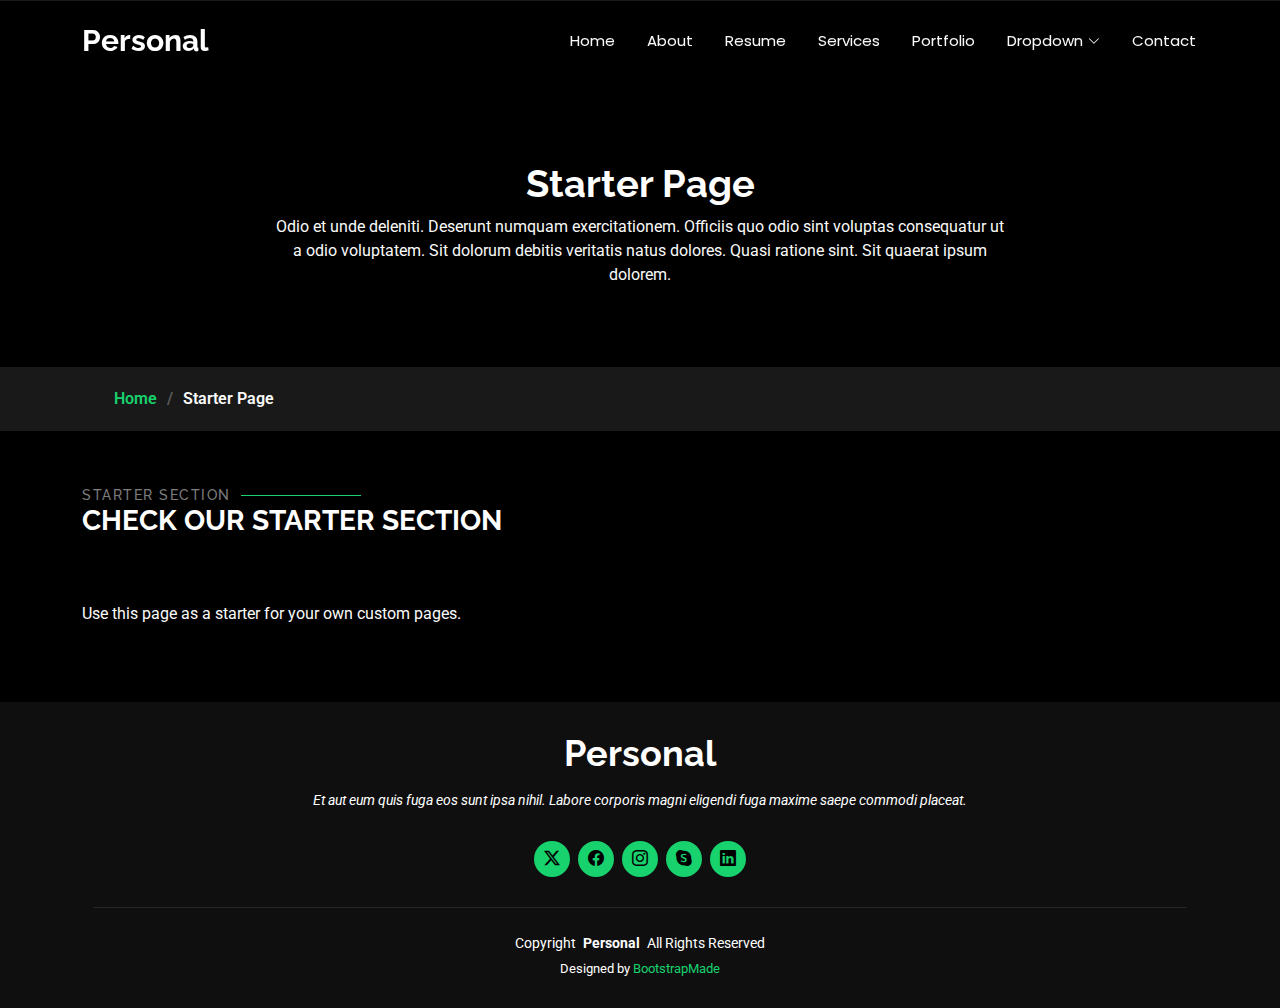
<file: starter-page.html>
<!DOCTYPE html>
<html lang="en">

<head>
  <meta charset="utf-8">
  <meta content="width=device-width, initial-scale=1.0" name="viewport">
  <title>Starter Page - Personal Bootstrap Template</title>
  <meta name="description" content="">
  <meta name="keywords" content="">

  <!-- Favicons -->
  <link href="assets/img/favicon.png" rel="icon">
  <link href="assets/img/apple-touch-icon.png" rel="apple-touch-icon">

  <!-- Fonts -->
  <link href="https://fonts.googleapis.com" rel="preconnect">
  <link href="https://fonts.gstatic.com" rel="preconnect" crossorigin>
  <link href="https://fonts.googleapis.com/css2?family=Roboto:ital,wght@0,100;0,300;0,400;0,500;0,700;0,900;1,100;1,300;1,400;1,500;1,700;1,900&family=Poppins:ital,wght@0,100;0,200;0,300;0,400;0,500;0,600;0,700;0,800;0,900;1,100;1,200;1,300;1,400;1,500;1,600;1,700;1,800;1,900&family=Raleway:ital,wght@0,100;0,200;0,300;0,400;0,500;0,600;0,700;0,800;0,900;1,100;1,200;1,300;1,400;1,500;1,600;1,700;1,800;1,900&display=swap" rel="stylesheet">

  <!-- Vendor CSS Files -->
  <link href="assets/vendor/bootstrap/css/bootstrap.min.css" rel="stylesheet">
  <link href="assets/vendor/bootstrap-icons/bootstrap-icons.css" rel="stylesheet">
  <link href="assets/vendor/aos/aos.css" rel="stylesheet">
  <link href="assets/vendor/swiper/swiper-bundle.min.css" rel="stylesheet">
  <link href="assets/vendor/glightbox/css/glightbox.min.css" rel="stylesheet">

  <!-- Main CSS File -->
  <link href="assets/css/main.css" rel="stylesheet">

  <!-- =======================================================
  * Template Name: Personal
  * Template URL: https://bootstrapmade.com/personal-free-resume-bootstrap-template/
  * Updated: Mar 05 2025 with Bootstrap v5.3.3
  * Author: BootstrapMade.com
  * License: https://bootstrapmade.com/license/
  ======================================================== -->
</head>

<body class="starter-page-page">

  <header id="header" class="header d-flex align-items-center fixed-top">
    <div class="container-fluid container-xl position-relative d-flex align-items-center justify-content-between">

      <a href="index.html" class="logo d-flex align-items-center">
        <!-- Uncomment the line below if you also wish to use an image logo -->
        <!-- <img src="assets/img/logo.webp" alt=""> -->
        <h1 class="sitename">Personal</h1>
      </a>

      <nav id="navmenu" class="navmenu">
        <ul>
          <li><a href="index.html">Home</a></li>
          <li><a href="about.html">About</a></li>
          <li><a href="resume.html">Resume</a></li>
          <li><a href="services.html">Services</a></li>
          <li><a href="portfolio.html">Portfolio</a></li>
          <li class="dropdown"><a href="#"><span>Dropdown</span> <i class="bi bi-chevron-down toggle-dropdown"></i></a>
            <ul>
              <li><a href="#">Dropdown 1</a></li>
              <li class="dropdown"><a href="#"><span>Deep Dropdown</span> <i class="bi bi-chevron-down toggle-dropdown"></i></a>
                <ul>
                  <li><a href="#">Deep Dropdown 1</a></li>
                  <li><a href="#">Deep Dropdown 2</a></li>
                  <li><a href="#">Deep Dropdown 3</a></li>
                  <li><a href="#">Deep Dropdown 4</a></li>
                  <li><a href="#">Deep Dropdown 5</a></li>
                </ul>
              </li>
              <li><a href="#">Dropdown 2</a></li>
              <li><a href="#">Dropdown 3</a></li>
              <li><a href="#">Dropdown 4</a></li>
            </ul>
          </li>
          <li><a href="contact.html">Contact</a></li>
        </ul>
        <i class="mobile-nav-toggle d-xl-none bi bi-list"></i>
      </nav>

    </div>
  </header>

  <main class="main">

    <!-- Page Title -->
    <div class="page-title" data-aos="fade">
      <div class="heading">
        <div class="container">
          <div class="row d-flex justify-content-center text-center">
            <div class="col-lg-8">
              <h1>Starter Page</h1>
              <p class="mb-0">Odio et unde deleniti. Deserunt numquam exercitationem. Officiis quo odio sint voluptas consequatur ut a odio voluptatem. Sit dolorum debitis veritatis natus dolores. Quasi ratione sint. Sit quaerat ipsum dolorem.</p>
            </div>
          </div>
        </div>
      </div>
      <nav class="breadcrumbs">
        <div class="container">
          <ol>
            <li><a href="index.html">Home</a></li>
            <li class="current">Starter Page</li>
          </ol>
        </div>
      </nav>
    </div><!-- End Page Title -->

    <!-- Starter Section Section -->
    <section id="starter-section" class="starter-section section">

      <!-- Section Title -->
      <div class="container section-title" data-aos="fade-up">
        <h2>Starter Section</h2>
        <div><span>Check Our</span> <span class="description-title">Starter Section</span></div>
      </div><!-- End Section Title -->

      <div class="container" data-aos="fade-up">
        <p>Use this page as a starter for your own custom pages.</p>
      </div>

    </section><!-- /Starter Section Section -->

  </main>

  <footer id="footer" class="footer dark-background">
    <div class="container">
      <h3 class="sitename">Personal</h3>
      <p>Et aut eum quis fuga eos sunt ipsa nihil. Labore corporis magni eligendi fuga maxime saepe commodi placeat.</p>
      <div class="social-links d-flex justify-content-center">
        <a href=""><i class="bi bi-twitter-x"></i></a>
        <a href=""><i class="bi bi-facebook"></i></a>
        <a href=""><i class="bi bi-instagram"></i></a>
        <a href=""><i class="bi bi-skype"></i></a>
        <a href=""><i class="bi bi-linkedin"></i></a>
      </div>
      <div class="container">
        <div class="copyright">
          <span>Copyright</span> <strong class="px-1 sitename">Personal</strong> <span>All Rights Reserved</span>
        </div>
        <div class="credits">
          <!-- All the links in the footer should remain intact. -->
          <!-- You can delete the links only if you've purchased the pro version. -->
          <!-- Licensing information: https://bootstrapmade.com/license/ -->
          <!-- Purchase the pro version with working PHP/AJAX contact form: [buy-url] -->
          Designed by <a href="https://bootstrapmade.com/">BootstrapMade</a>
        </div>
      </div>
    </div>
  </footer>

  <!-- Scroll Top -->
  <a href="#" id="scroll-top" class="scroll-top d-flex align-items-center justify-content-center"><i class="bi bi-arrow-up-short"></i></a>

  <!-- Preloader -->
  <div id="preloader"></div>

  <!-- Vendor JS Files -->
  <script src="assets/vendor/bootstrap/js/bootstrap.bundle.min.js"></script>
  <script src="assets/vendor/php-email-form/validate.js"></script>
  <script src="assets/vendor/aos/aos.js"></script>
  <script src="assets/vendor/typed.js/typed.umd.js"></script>
  <script src="assets/vendor/purecounter/purecounter_vanilla.js"></script>
  <script src="assets/vendor/waypoints/noframework.waypoints.js"></script>
  <script src="assets/vendor/swiper/swiper-bundle.min.js"></script>
  <script src="assets/vendor/glightbox/js/glightbox.min.js"></script>
  <script src="assets/vendor/imagesloaded/imagesloaded.pkgd.min.js"></script>
  <script src="assets/vendor/isotope-layout/isotope.pkgd.min.js"></script>

  <!-- Main JS File -->
  <script src="assets/js/main.js"></script>

</body>

</html>
</file>
<file: assets/css/custom.css>
body {
    font-family: 'Times New Roman', Times, serif;   
}

h1 {
    font-size: 48px;
    color: red;
    font-weight: 700;
    line-height: 1.2;
    letter-spacing: 2px;
    margin-bottom: 20px;
}

h2 {
    font-size: 36px;
    color: orange;
    font-weight: 600;
    line-height: 1.3;
    letter-spacing: 1.5px;
    margin-bottom: 18px;
}

h3 {
    font-size: 30px;
    color: yellow;
    font-weight: 600;
    line-height: 1.3;
    letter-spacing: 1px;
    margin-bottom: 16px;
}

h4 {
    font-size: 24px;
    color: pink;
    font-weight: 500;
    line-height: 1.4;
    letter-spacing: 0.5px;
    margin-bottom: 14px;
}

h5 {
    font-size: 20px;
    color: #4a8ada;
    font-weight: 500;
    line-height: 1.4;
    letter-spacing: 0.3px;
    margin-bottom: 12px;
}

h6 {
    font-size: 16px;
    color: violet;
    font-weight: 400;
    line-height: 1.5;
    letter-spacing: 0.2px;
    margin-bottom: 10px;
}

p {
    font-family: "Georgia", serif;  
    font-size: 18px;
    color: green;
    line-height: 1.8;
    letter-spacing: 0.2px;
    margin-bottom: 18px;
    text-align: justify;
}

   button,
   .btn {
       background-color: #4a0dd6;     
       color: #ffffff;
       font-size: 18px;
       font-weight: 600;
       padding: 12px 28px;
       border: none;
       border-radius: 10px;          
       cursor: pointer;
       transition: all 0.25s ease;      
       letter-spacing: 1px;
   }
   

   button:hover,
   .btn:hover {
       background-color: #6935e2;       
       transform: translateY(-3px);     
       box-shadow: 0 6px 14px rgba(0,0,0,0.25);
   }
   
   button:active,
   .btn:active {
       background-color: #3609a1;
       transform: translateY(0px) scale(0.98);
       box-shadow: 0 2px 5px rgba(0,0,0,0.3);
   }
   
   a {
       color: #d62828;                 
       font-weight: 600;
       text-decoration: none;           
       transition: all 0.2s ease-in-out;
       letter-spacing: 0.7px;
   }
   
   a:hover {
       color: #f77f00;           
       text-decoration: underline;      
       padding-left: 3px;            
   }
   

   a:active {
       color: #9d0208;
       transform: scale(0.96);
   }



section {
    padding: 60px 0;               
    margin: 0 auto;                  
}


section .content-wrapper {
    padding: 30px;
    margin-bottom: 40px;
}


.section-block {
    background-color: #ffffff;
    border: 1px solid #e1e1e1;    
    border-radius: 12px;             
    padding: 30px;
    box-shadow: 0 4px 15px rgba(0,0,0,0.1); 
    margin-bottom: 40px;             
    transition: transform 0.25s ease, box-shadow 0.25s ease;
}

.section-block:hover {
    transform: translateY(-4px);   
    box-shadow: 0 6px 20px rgba(0,0,0,0.15);
}

nav {
    background: linear-gradient(90deg, #1e1e60, #4b4bb3);
    padding: 15px 40px;
    box-shadow: 0 4px 12px rgba(0,0,0,0.2);
}

nav a {
    color: #ffffff !important;
    font-size: 18px;
    font-weight: 600;
    text-transform: uppercase;
    letter-spacing: 1px;
    margin: 0 20px;
    transition: 0.25s ease;
}

nav a:hover {
    color: #ffd700 !important;    
    transform: scale(1.1);
}


nav .active {
    color: #ffe06a !important;
    border-bottom: 3px solid #ffe06a;
}
   #backToTop {
    position: fixed;
    bottom: 25px;
    right: 25px;
    width: 55px;
    height: 55px;
    background-color: #ff6b6b;
    color: white;
    border-radius: 50%;
    border: none;
    display: flex;
    justify-content: center;
    align-items: center;
    font-size: 26px;
    cursor: pointer;
    box-shadow: 0 6px 18px rgba(0,0,0,0.25);
    transition: all 0.3s ease;
}

#backToTop:hover {
    background-color: #ff8e8e;
    transform: translateY(-4px);
    box-shadow: 0 10px 22px rgba(0,0,0,0.3);
}

#backToTop:active {
    transform: scale(0.92);
}

@keyframes fade-in-section {
    0% {
        opacity: 0;
        transform: translateY(30px);
    }
    100% {
        opacity: 1;
        transform: translateY(0);
    }
}

section {
    animation: fade-in-section 1.2s ease-out both;
}



@keyframes float-icons {
    0% { transform: translateY(0); }
    50% { transform: translateY(-6px); }
    100% { transform: translateY(0); }
}

.hero .social-links a,
.footer .social-links a {
    animation: float-icons 3s ease-in-out infinite;
}

#preloader.custom-preloader {
    background: var(--background-color);
}
#preloader.custom-preloader::before {
    content: "";
    position: fixed;
    top: 50%;
    left: 50%;
    transform: translate(-50%, -50%);
    width: 25px;
    height: 25px;
    border-radius: 50%;
    background: var(--accent-color);
    animation: pulsing-loader 1.2s infinite ease-in-out;
}

@keyframes pulsing-loader {
    0% { transform: translate(-50%, -50%) scale(1); opacity: 1; }
    50% { transform: translate(-50%, -50%) scale(1.8); opacity: 0.4; }
    100% { transform: translate(-50%, -50%) scale(1); opacity: 1; }
}



@media (prefers-reduced-motion: reduce) {

    /* IŠJUNGIAME VISAS ANIMACIJAS */
    *,
    *::before,
    *::after {
        animation-duration: 0.001s !important;
        animation-iteration-count: 1 !important;
        transition: none !important;
        scroll-behavior: auto !important;
    }

    /* SEKCIJOS APARODO BE TRANSICIJŲ */
    section {
        opacity: 1 !important;
        transform: none !important;
    }

    /* Preloader supaprastinamas */
    #preloader.custom-preloader::before {
        animation: none !important;
        transform: translate(-50%, -50%) scale(1) !important;
        opacity: 1 !important;
    }
}



.hero .social-links a {
    color: #ffffff;
    background-color: rgba(255,255,255,0.18);
}

.hero .social-links a:hover {
    background-color: var(--accent-color);
    color: var(--contrast-color);
}

.footer .social-links a {
    color: var(--contrast-color);
}

.footer .social-links a:hover {
    filter: brightness(1.25);
}
.popup-success {
    position: fixed;
    bottom: 30px;
    right: 30px;
    background: #18d26e;          /* žalia – sėkmingo pateikimo spalva */
    color: #fff;
    padding: 15px 25px;
    border-radius: 12px;
    font-size: 18px;
    opacity: 0;
    transform: translateY(20px);
    transition: 0.3s ease;
    z-index: 999999;
    box-shadow: 0 4px 15px rgba(0,0,0,0.3);
}

.popup-success.show {
    opacity: 1;
    transform: translateY(0);
}
</file>
<file: assets/css/main.css>
/**
* Template Name: Personal
* Template URL: https://bootstrapmade.com/personal-free-resume-bootstrap-template/
* Updated: Mar 05 2025 with Bootstrap v5.3.3
* Author: BootstrapMade.com
* License: https://bootstrapmade.com/license/
*/

/*--------------------------------------------------------------
# Font & Color Variables
# Help: https://bootstrapmade.com/color-system/
--------------------------------------------------------------*/
/* Fonts */
:root {
  --default-font: "Roboto",  system-ui, -apple-system, "Segoe UI", Roboto, "Helvetica Neue", Arial, "Noto Sans", "Liberation Sans", sans-serif, "Apple Color Emoji", "Segoe UI Emoji", "Segoe UI Symbol", "Noto Color Emoji";
  --heading-font: "Raleway",  sans-serif;
  --nav-font: "Poppins",  sans-serif;
}

/* Global Colors - The following color variables are used throughout the website. Updating them here will change the color scheme of the entire website */
:root { 
  --background-color: #000000; /* Background color for the entire website, including individual sections */
  --default-color: #fafafa; /* Default color used for the majority of the text content across the entire website */
  --heading-color: #ffffff; /* Color for headings, subheadings and title throughout the website */
  --accent-color: #18d26e; /* Accent color that represents your brand on the website. It's used for buttons, links, and other elements that need to stand out */
  --surface-color: #1a1a1a; /* The surface color is used as a background of boxed elements within sections, such as cards, icon boxes, or other elements that require a visual separation from the global background. */
  --contrast-color: #000000; /* Contrast color for text, ensuring readability against backgrounds of accent, heading, or default colors. */
}

/* Nav Menu Colors - The following color variables are used specifically for the navigation menu. They are separate from the global colors to allow for more customization options */
:root {
  --nav-color: #fafafa;  /* The default color of the main navmenu links */
  --nav-hover-color: #18d26e; /* Applied to main navmenu links when they are hovered over or active */
  --nav-mobile-background-color: #1a1a1a; /* Used as the background color for mobile navigation menu */
  --nav-dropdown-background-color: #1a1a1a; /* Used as the background color for dropdown items that appear when hovering over primary navigation items */
  --nav-dropdown-color: #fafafa; /* Used for navigation links of the dropdown items in the navigation menu. */
  --nav-dropdown-hover-color: #18d26e; /* Similar to --nav-hover-color, this color is applied to dropdown navigation links when they are hovered over. */
}

/* Color Presets - These classes override global colors when applied to any section or element, providing reuse of the sam color scheme. */

.light-background {
  --background-color: #1a1a1a;
  --surface-color: #343434;
}

.dark-background {
  --background-color: rgba(15, 15, 15, 0.975);
  --default-color: #ffffff;
  --heading-color: #ffffff;
  --surface-color: #292929f9;
  --contrast-color: #000000;
}

/* Smooth scroll */
:root {
  scroll-behavior: smooth;
}

/*--------------------------------------------------------------
# General Styling & Shared Classes
--------------------------------------------------------------*/
body {
  color: var(--default-color);
  background-color: var(--background-color);
  font-family: var(--default-font);
}

a {
  color: var(--accent-color);
  text-decoration: none;
  transition: 0.3s;
}

a:hover {
  color: color-mix(in srgb, var(--accent-color), transparent 25%);
  text-decoration: none;
}

h1,
h2,
h3,
h4,
h5,
h6 {
  color: var(--heading-color);
  font-family: var(--heading-font);
}

/* PHP Email Form Messages
------------------------------*/
.php-email-form .error-message {
  display: none;
  background: #df1529;
  color: #ffffff;
  text-align: left;
  padding: 15px;
  margin-bottom: 24px;
  font-weight: 600;
}

.php-email-form .sent-message {
  display: none;
  color: #ffffff;
  background: #059652;
  text-align: center;
  padding: 15px;
  margin-bottom: 24px;
  font-weight: 600;
}

.php-email-form .loading {
  display: none;
  background: var(--surface-color);
  text-align: center;
  padding: 15px;
  margin-bottom: 24px;
}

.php-email-form .loading:before {
  content: "";
  display: inline-block;
  border-radius: 50%;
  width: 24px;
  height: 24px;
  margin: 0 10px -6px 0;
  border: 3px solid var(--accent-color);
  border-top-color: var(--surface-color);
  animation: php-email-form-loading 1s linear infinite;
}

@keyframes php-email-form-loading {
  0% {
    transform: rotate(0deg);
  }

  100% {
    transform: rotate(360deg);
  }
}

/*--------------------------------------------------------------
# Global Header
--------------------------------------------------------------*/
.header {
  --background-color: rgba(0, 0, 0, 0);
  color: var(--default-color);
  background-color: var(--background-color);
  padding: 15px 0;
  transition: all 0.5s;
  z-index: 997;
}

.header .logo {
  line-height: 1;
}

.header .logo img {
  max-height: 32px;
  margin-right: 8px;
}

.header .logo h1 {
  font-size: 30px;
  margin: 0;
  font-weight: 700;
  color: var(--heading-color);
}

.scrolled .header {
  box-shadow: 0px 0 18px rgba(0, 0, 0, 0.1);
}

/* Global Header on Scroll
------------------------------*/
.scrolled .header {
  --background-color: rgba(0, 0, 0, 0.8);
}

/*--------------------------------------------------------------
# Navigation Menu
--------------------------------------------------------------*/
/* Desktop Navigation */
@media (min-width: 1200px) {
  .navmenu {
    padding: 0;
  }

  .navmenu ul {
    margin: 0;
    padding: 0;
    display: flex;
    list-style: none;
    align-items: center;
  }

  .navmenu li {
    position: relative;
  }

  .navmenu>ul>li {
    white-space: nowrap;
    padding: 15px 14px;
  }

  .navmenu>ul>li:last-child {
    padding-right: 0;
  }

  .navmenu a,
  .navmenu a:focus {
    color: var(--nav-color);
    font-size: 15px;
    padding: 0 2px;
    font-family: var(--nav-font);
    font-weight: 400;
    display: flex;
    align-items: center;
    justify-content: space-between;
    white-space: nowrap;
    transition: 0.3s;
    position: relative;
  }

  .navmenu a i,
  .navmenu a:focus i {
    font-size: 12px;
    line-height: 0;
    margin-left: 5px;
    transition: 0.3s;
  }

  .navmenu>ul>li>a:before {
    content: "";
    position: absolute;
    height: 2px;
    bottom: -6px;
    left: 0;
    background-color: var(--nav-hover-color);
    visibility: hidden;
    width: 0px;
    transition: all 0.3s ease-in-out 0s;
  }

  .navmenu a:hover:before,
  .navmenu li:hover>a:before,
  .navmenu .active:before {
    visibility: visible;
    width: 25px;
  }

  .navmenu li:hover>a,
  .navmenu .active,
  .navmenu .active:focus {
    color: var(--nav-hover-color);
  }

  .navmenu .dropdown ul {
    margin: 0;
    padding: 10px 0;
    background: var(--nav-dropdown-background-color);
    display: block;
    position: absolute;
    visibility: hidden;
    left: 14px;
    top: 130%;
    opacity: 0;
    transition: 0.3s;
    border-radius: 4px;
    z-index: 99;
    box-shadow: 0px 0px 30px rgba(0, 0, 0, 0.1);
  }

  .navmenu .dropdown ul li {
    min-width: 200px;
  }

  .navmenu .dropdown ul a {
    padding: 10px 20px;
    font-size: 15px;
    text-transform: none;
    color: var(--nav-dropdown-color);
  }

  .navmenu .dropdown ul a i {
    font-size: 12px;
  }

  .navmenu .dropdown ul a:hover,
  .navmenu .dropdown ul .active:hover,
  .navmenu .dropdown ul li:hover>a {
    color: var(--nav-dropdown-hover-color);
  }

  .navmenu .dropdown:hover>ul {
    opacity: 1;
    top: 100%;
    visibility: visible;
  }

  .navmenu .dropdown .dropdown ul {
    top: 0;
    left: -90%;
    visibility: hidden;
  }

  .navmenu .dropdown .dropdown:hover>ul {
    opacity: 1;
    top: 0;
    left: -100%;
    visibility: visible;
  }
}

/* Mobile Navigation */
@media (max-width: 1199px) {
  .mobile-nav-toggle {
    color: var(--nav-color);
    font-size: 28px;
    line-height: 0;
    margin-right: 10px;
    cursor: pointer;
    transition: color 0.3s;
  }

  .navmenu {
    padding: 0;
    z-index: 9997;
  }

  .navmenu ul {
    display: none;
    list-style: none;
    position: absolute;
    inset: 60px 20px 20px 20px;
    padding: 10px 0;
    margin: 0;
    border-radius: 6px;
    background-color: var(--nav-mobile-background-color);
    border: 1px solid color-mix(in srgb, var(--default-color), transparent 90%);
    box-shadow: none;
    overflow-y: auto;
    transition: 0.3s;
    z-index: 9998;
  }

  .navmenu a,
  .navmenu a:focus {
    color: var(--nav-dropdown-color);
    padding: 10px 20px;
    font-family: var(--nav-font);
    font-size: 17px;
    font-weight: 500;
    display: flex;
    align-items: center;
    justify-content: space-between;
    white-space: nowrap;
    transition: 0.3s;
  }

  .navmenu a i,
  .navmenu a:focus i {
    font-size: 12px;
    line-height: 0;
    margin-left: 5px;
    width: 30px;
    height: 30px;
    display: flex;
    align-items: center;
    justify-content: center;
    border-radius: 50%;
    transition: 0.3s;
    background-color: color-mix(in srgb, var(--accent-color), transparent 90%);
  }

  .navmenu a i:hover,
  .navmenu a:focus i:hover {
    background-color: var(--accent-color);
    color: var(--contrast-color);
  }

  .navmenu a:hover,
  .navmenu .active,
  .navmenu .active:focus {
    color: var(--nav-dropdown-hover-color);
  }

  .navmenu .active i,
  .navmenu .active:focus i {
    background-color: var(--accent-color);
    color: var(--contrast-color);
    transform: rotate(180deg);
  }

  .navmenu .dropdown ul {
    position: static;
    display: none;
    z-index: 99;
    padding: 10px 0;
    margin: 10px 20px;
    background-color: var(--nav-dropdown-background-color);
    transition: all 0.5s ease-in-out;
  }

  .navmenu .dropdown ul ul {
    background-color: rgba(33, 37, 41, 0.1);
  }

  .navmenu .dropdown>.dropdown-active {
    display: block;
    background-color: rgba(33, 37, 41, 0.03);
  }

  .mobile-nav-active {
    overflow: hidden;
  }

  .mobile-nav-active .mobile-nav-toggle {
    color: #fff;
    position: absolute;
    font-size: 32px;
    top: 15px;
    right: 15px;
    margin-right: 0;
    z-index: 9999;
  }

  .mobile-nav-active .navmenu {
    position: fixed;
    overflow: hidden;
    inset: 0;
    background: rgba(33, 37, 41, 0.8);
    transition: 0.3s;
  }

  .mobile-nav-active .navmenu>ul {
    display: block;
  }
}

/*--------------------------------------------------------------
# Global Footer
--------------------------------------------------------------*/
.footer {
  color: var(--default-color);
  background-color: var(--background-color);
  font-size: 14px;
  text-align: center;
  padding: 30px 0;
  position: relative;
}

.footer h3 {
  font-size: 36px;
  font-weight: 700;
  position: relative;
  padding: 0;
  margin: 0 0 15px 0;
}

.footer p {
  font-size: 15;
  font-style: italic;
  padding: 0;
  margin: 0 0 30px 0;
}

.footer .social-links {
  margin: 0 0 30px 0;
}

.footer .social-links a {
  font-size: 16px;
  display: flex;
  align-items: center;
  justify-content: center;
  background: var(--accent-color);
  color: var(--contrast-color);
  line-height: 1;
  margin: 0 4px;
  border-radius: 50%;
  text-align: center;
  width: 36px;
  height: 36px;
  transition: 0.3s;
}

.footer .social-links a:hover {
  background: color-mix(in srgb, var(--accent-color), transparent 20%);
  text-decoration: none;
}

.footer .copyright {
  padding-top: 25px;
  border-top: 1px solid color-mix(in srgb, var(--default-color), transparent 90%);
}

.footer .credits {
  font-size: 13px;
  padding-top: 5px;
}

/*--------------------------------------------------------------
# Preloader
--------------------------------------------------------------*/
#preloader {
  position: fixed;
  inset: 0;
  z-index: 999999;
  overflow: hidden;
  background: var(--background-color);
  transition: all 0.6s ease-out;
}

#preloader:before {
  content: "";
  position: fixed;
  top: calc(50% - 30px);
  left: calc(50% - 30px);
  border: 6px solid #ffffff;
  border-color: var(--accent-color) transparent var(--accent-color) transparent;
  border-radius: 50%;
  width: 60px;
  height: 60px;
  animation: animate-preloader 1.5s linear infinite;
}

@keyframes animate-preloader {
  0% {
    transform: rotate(0deg);
  }

  100% {
    transform: rotate(360deg);
  }
}

/*--------------------------------------------------------------
# Scroll Top Button
--------------------------------------------------------------*/
.scroll-top {
  position: fixed;
  visibility: hidden;
  opacity: 0;
  right: 15px;
  bottom: -15px;
  z-index: 99999;
  background-color: var(--accent-color);
  width: 44px;
  height: 44px;
  border-radius: 50px;
  transition: all 0.4s;
}

.scroll-top i {
  font-size: 24px;
  color: var(--contrast-color);
  line-height: 0;
}

.scroll-top:hover {
  background-color: color-mix(in srgb, var(--accent-color), transparent 20%);
  color: var(--contrast-color);
}

.scroll-top.active {
  visibility: visible;
  opacity: 1;
  bottom: 15px;
}

/*--------------------------------------------------------------
# Disable aos animation delay on mobile devices
--------------------------------------------------------------*/
@media screen and (max-width: 768px) {
  [data-aos-delay] {
    transition-delay: 0 !important;
  }
}

/*--------------------------------------------------------------
# Global Page Titles & Breadcrumbs
--------------------------------------------------------------*/
.page-title {
  color: var(--default-color);
  background-color: var(--background-color);
  position: relative;
}

.page-title .heading {
  padding: 160px 0 80px 0;
  border-top: 1px solid color-mix(in srgb, var(--default-color), transparent 90%);
}

.page-title .heading h1 {
  font-size: 38px;
  font-weight: 700;
}

.page-title nav {
  background-color: color-mix(in srgb, var(--default-color), transparent 90%);
  padding: 20px 0;
}

.page-title nav ol {
  display: flex;
  flex-wrap: wrap;
  list-style: none;
  margin: 0;
  font-size: 16px;
  font-weight: 600;
}

.page-title nav ol li+li {
  padding-left: 10px;
}

.page-title nav ol li+li::before {
  content: "/";
  display: inline-block;
  padding-right: 10px;
  color: color-mix(in srgb, var(--default-color), transparent 70%);
}

/*--------------------------------------------------------------
# Global Sections
--------------------------------------------------------------*/
section,
.section {
  color: var(--default-color);
  background-color: var(--background-color);
  padding: 60px 0;
  scroll-margin-top: 100px;
  overflow: clip;
}

@media (max-width: 1199px) {

  section,
  .section {
    scroll-margin-top: 66px;
  }
}

/*--------------------------------------------------------------
# Global Section Titles
--------------------------------------------------------------*/
.section-title {
  padding-bottom: 60px;
  position: relative;
}

.section-title h2 {
  font-size: 14px;
  font-weight: 500;
  padding: 0;
  line-height: 1px;
  margin: 0;
  letter-spacing: 1.5px;
  text-transform: uppercase;
  color: color-mix(in srgb, var(--default-color), transparent 50%);
  position: relative;
}

.section-title h2::after {
  content: "";
  width: 120px;
  height: 1px;
  display: inline-block;
  background: var(--accent-color);
  margin: 4px 10px;
}

.section-title div {
  color: var(--heading-color);
  margin: 0;
  margin: 0;
  font-size: 28px;
  font-weight: 700;
  text-transform: uppercase;
  font-family: var(--heading-font);
}

/*--------------------------------------------------------------
# Hero Section
--------------------------------------------------------------*/
.hero {
  width: 100%;
  min-height: 100vh;
  position: relative;
  padding: 80px 0;
  display: flex;
  align-items: center;
  justify-content: center;
}

.hero img {
  position: absolute;
  inset: 0;
  display: block;
  width: 100%;
  height: 100%;
  object-fit: cover;
  z-index: 1;
}

.hero .container {
  position: relative;
  z-index: 3;
}

.hero h2 {
  margin: 0;
  font-size: 64px;
  font-weight: 700;
}

.hero p {
  margin: 5px 0 0 0;
  font-size: 26px;
}

.hero p span {
  letter-spacing: 1px;
  border-bottom: 2px solid var(--accent-color);
}

.hero .social-links {
  margin-top: 25px;
}

.hero .social-links a {
  background-color: color-mix(in srgb, var(--default-color), transparent 90%);
  color: var(--default-color);
  font-size: 14px;
  width: 40px;
  height: 40px;
  border-radius: 50px;
  display: inline-flex;
  align-items: center;
  justify-content: center;
  margin-right: 20px;
  transition: 0.3s;
}

.hero .social-links a:hover {
  background-color: var(--accent-color);
}

@media (max-width: 768px) {
  .hero h2 {
    font-size: 32px;
  }

  .hero p {
    font-size: 20px;
  }
}

/*--------------------------------------------------------------
# About Section
--------------------------------------------------------------*/
.about .content h2 {
  font-weight: 700;
  font-size: 24px;
}

.about .content ul {
  list-style: none;
  padding: 0;
}

.about .content ul li {
  margin-bottom: 20px;
  display: flex;
  align-items: center;
}

.about .content ul strong {
  margin-right: 10px;
}

.about .content ul i {
  font-size: 16px;
  margin-right: 5px;
  color: var(--accent-color);
  line-height: 0;
}

/*--------------------------------------------------------------
# Stats Section
--------------------------------------------------------------*/
.stats i {
  background-color: var(--surface-color);
  color: var(--accent-color);
  box-shadow: 0px 2px 25px rgba(0, 0, 0, 0.1);
  width: 54px;
  height: 54px;
  font-size: 24px;
  border-radius: 50px;
  border: 2px solid var(--background-color);
  display: inline-flex;
  align-items: center;
  justify-content: center;
  position: relative;
  z-index: 1;
}

.stats .stats-item {
  background-color: var(--surface-color);
  margin-top: -27px;
  padding: 30px 30px 25px 30px;
  width: 100%;
  position: relative;
  text-align: center;
  box-shadow: 0px 2px 35px rgba(0, 0, 0, 0.1);
  border-radius: 4px;
  z-index: 0;
}

.stats .stats-item span {
  font-size: 36px;
  display: block;
  font-weight: 700;
  color: color-mix(in srgb, var(--default-color), transparent 20%);
}

.stats .stats-item p {
  padding: 0;
  margin: 0;
  font-family: var(--heading-font);
  font-size: 16px;
}

/*--------------------------------------------------------------
# Skills Section
--------------------------------------------------------------*/
.skills .progress {
  height: 60px;
  display: block;
  background: none;
  border-radius: 0;
}

.skills .progress .skill {
  color: var(--heading-color);
  padding: 0;
  margin: 0 0 6px 0;
  text-transform: uppercase;
  display: block;
  font-weight: 600;
  font-family: var(--heading-font);
}

.skills .progress .skill .val {
  float: right;
  font-style: normal;
}

.skills .progress-bar-wrap {
  background: color-mix(in srgb, var(--default-color), transparent 90%);
  height: 10px;
}

.skills .progress-bar {
  width: 1px;
  height: 10px;
  transition: 0.9s;
  background-color: var(--accent-color);
}

/*--------------------------------------------------------------
# Interests Section
--------------------------------------------------------------*/
.interests .features-item {
  background-color: var(--surface-color);
  display: flex;
  align-items: center;
  padding: 20px;
  transition: 0.3s;
  border: 1px solid color-mix(in srgb, var(--default-color), transparent 90%);
  position: relative;
}

.interests .features-item i {
  font-size: 32px;
  padding-right: 10px;
  line-height: 0;
}

.interests .features-item h3 {
  font-weight: 700;
  margin: 0;
  padding: 0;
  line-height: 1;
  font-size: 16px;
}

.interests .features-item h3 a {
  color: var(--heading-color);
  transition: 0.3s;
}

.interests .features-item:hover {
  border-color: var(--accent-color);
}

.interests .features-item:hover h3 a {
  color: var(--accent-color);
}

/*--------------------------------------------------------------
# Testimonials Section
--------------------------------------------------------------*/
.testimonials .testimonials-carousel,
.testimonials .testimonials-slider {
  overflow: hidden;
}

.testimonials .testimonial-item {
  box-sizing: content-box;
  min-height: 320px;
}

.testimonials .testimonial-item .testimonial-img {
  width: 90px;
  border-radius: 50%;
  margin: -40px 0 0 40px;
  position: relative;
  z-index: 2;
  border: 6px solid var(--background-color);
}

.testimonials .testimonial-item h3 {
  font-size: 18px;
  font-weight: bold;
  margin: 10px 0 5px 45px;
}

.testimonials .testimonial-item h4 {
  font-size: 14px;
  color: color-mix(in srgb, var(--default-color), transparent 20%);
  margin: 0 0 0 45px;
}

.testimonials .testimonial-item .quote-icon-left,
.testimonials .testimonial-item .quote-icon-right {
  color: color-mix(in srgb, var(--accent-color), transparent 50%);
  font-size: 26px;
  line-height: 0;
}

.testimonials .testimonial-item .quote-icon-left {
  display: inline-block;
  left: -5px;
  position: relative;
}

.testimonials .testimonial-item .quote-icon-right {
  display: inline-block;
  right: -5px;
  position: relative;
  top: 10px;
  transform: scale(-1, -1);
}

.testimonials .testimonial-item p {
  font-style: italic;
  margin: 0 15px 0 15px;
  padding: 20px 20px 60px 20px;
  background: var(--surface-color);
  border-radius: 6px;
  position: relative;
  z-index: 1;
}

.testimonials .swiper-wrapper {
  height: auto;
}

.testimonials .swiper-pagination {
  margin-top: 20px;
  position: relative;
}

.testimonials .swiper-pagination .swiper-pagination-bullet {
  width: 12px;
  height: 12px;
  background-color: var(--background-color);
  opacity: 1;
  border: 1px solid var(--accent-color);
}

.testimonials .swiper-pagination .swiper-pagination-bullet-active {
  background-color: var(--accent-color);
}

/*--------------------------------------------------------------
# Resume Section
--------------------------------------------------------------*/
.resume .resume-title {
  color: var(--heading-color);
  font-size: 26px;
  font-weight: 700;
  margin-top: 20px;
  margin-bottom: 20px;
}

.resume .resume-item {
  padding: 0 0 20px 20px;
  margin-top: -2px;
  border-left: 2px solid var(--accent-color);
  position: relative;
}

.resume .resume-item h4 {
  line-height: 18px;
  font-size: 18px;
  font-weight: 600;
  text-transform: uppercase;
  color: color-mix(in srgb, var(--default-color), transparent 20%);
  margin-bottom: 10px;
}

.resume .resume-item h5 {
  font-size: 16px;
  padding: 5px 15px;
  display: inline-block;
  font-weight: 600;
  margin-bottom: 10px;
}

.resume .resume-item ul {
  padding-left: 20px;
}

.resume .resume-item ul li {
  padding-bottom: 10px;
}

.resume .resume-item:last-child {
  padding-bottom: 0;
}

.resume .resume-item::before {
  content: "";
  position: absolute;
  width: 16px;
  height: 16px;
  border-radius: 50px;
  left: -9px;
  top: 0;
  background: var(--background-color);
  border: 2px solid var(--accent-color);
}

/*--------------------------------------------------------------
# Services Section
--------------------------------------------------------------*/
.services .service-item {
  background-color: var(--surface-color);
  text-align: center;
  padding: 80px 20px;
  transition: all ease-in-out 0.3s;
  height: 100%;
}

.services .service-item .icon {
  margin: 0 auto;
  width: 64px;
  height: 64px;
  background: var(--accent-color);
  border-radius: 4px;
  display: flex;
  align-items: center;
  justify-content: center;
  margin-bottom: 20px;
  transition: 0.3s;
  transform-style: preserve-3d;
}

.services .service-item .icon i {
  color: var(--contrast-color);
  font-size: 28px;
  transition: ease-in-out 0.3s;
}

.services .service-item .icon::before {
  position: absolute;
  content: "";
  left: -8px;
  top: -8px;
  height: 100%;
  width: 100%;
  background: color-mix(in srgb, var(--accent-color), transparent 80%);
  border-radius: 5px;
  transition: all 0.3s ease-out 0s;
  transform: translateZ(-1px);
}

.services .service-item h3 {
  font-weight: 700;
  margin: 10px 0 15px 0;
  font-size: 22px;
}

.services .service-item p {
  line-height: 24px;
  font-size: 14px;
  margin-bottom: 0;
}

.services .service-item:hover {
  background: var(--accent-color);
  border-color: var(--accent-color);
}

.services .service-item:hover .icon {
  background: var(--surface-color);
}

.services .service-item:hover .icon i {
  color: var(--accent-color);
}

.services .service-item:hover .icon::before {
  background: color-mix(in srgb, var(--background-color), transparent 70%);
}

.services .service-item:hover h3,
.services .service-item:hover p {
  color: var(--contrast-color);
}

/*--------------------------------------------------------------
# Service Details Section
--------------------------------------------------------------*/
.service-details .services-list {
  background-color: var(--surface-color);
  padding: 10px 30px;
  border: 1px solid color-mix(in srgb, var(--default-color), transparent 90%);
  margin-bottom: 20px;
}

.service-details .services-list a {
  display: block;
  line-height: 1;
  padding: 8px 0 8px 15px;
  border-left: 3px solid color-mix(in srgb, var(--default-color), transparent 70%);
  margin: 20px 0;
  color: color-mix(in srgb, var(--default-color), transparent 20%);
  transition: 0.3s;
}

.service-details .services-list a.active {
  color: var(--heading-color);
  font-weight: 700;
  border-color: var(--accent-color);
}

.service-details .services-list a:hover {
  border-color: var(--accent-color);
}

.service-details .services-img {
  margin-bottom: 20px;
}

.service-details h3 {
  font-size: 26px;
  font-weight: 700;
}

.service-details h4 {
  font-size: 20px;
  font-weight: 700;
}

.service-details p {
  font-size: 15px;
}

.service-details ul {
  list-style: none;
  padding: 0;
  font-size: 15px;
}

.service-details ul li {
  padding: 5px 0;
  display: flex;
  align-items: center;
}

.service-details ul i {
  font-size: 20px;
  margin-right: 8px;
  color: var(--accent-color);
}

/*--------------------------------------------------------------
# Portfolio Section
--------------------------------------------------------------*/
.portfolio .portfolio-filters {
  padding: 0;
  margin: 0 auto 20px auto;
  list-style: none;
  text-align: center;
}

.portfolio .portfolio-filters li {
  cursor: pointer;
  display: inline-block;
  padding: 0;
  font-size: 18px;
  font-weight: 500;
  margin: 0 10px;
  line-height: 1;
  margin-bottom: 5px;
  transition: all 0.3s ease-in-out;
}

.portfolio .portfolio-filters li:hover,
.portfolio .portfolio-filters li.filter-active {
  color: var(--accent-color);
}

.portfolio .portfolio-filters li:first-child {
  margin-left: 0;
}

.portfolio .portfolio-filters li:last-child {
  margin-right: 0;
}

@media (max-width: 575px) {
  .portfolio .portfolio-filters li {
    font-size: 14px;
    margin: 0 5px;
  }
}

.portfolio .portfolio-content {
  position: relative;
  overflow: hidden;
}

.portfolio .portfolio-content img {
  transition: 0.3s;
}

.portfolio .portfolio-content .portfolio-info {
  opacity: 0;
  position: absolute;
  inset: 0;
  z-index: 3;
  transition: all ease-in-out 0.3s;
  background: rgba(0, 0, 0, 0.6);
  padding: 15px;
}

.portfolio .portfolio-content .portfolio-info h4 {
  font-size: 14px;
  padding: 5px 10px;
  font-weight: 400;
  color: #ffffff;
  display: inline-block;
  background-color: var(--accent-color);
}

.portfolio .portfolio-content .portfolio-info p {
  position: absolute;
  bottom: 10px;
  text-align: center;
  display: inline-block;
  left: 0;
  right: 0;
  font-size: 16px;
  font-weight: 600;
  color: rgba(255, 255, 255, 0.8);
}

.portfolio .portfolio-content .portfolio-info .preview-link,
.portfolio .portfolio-content .portfolio-info .details-link {
  position: absolute;
  left: calc(50% - 40px);
  font-size: 26px;
  top: calc(50% - 14px);
  color: #fff;
  transition: 0.3s;
  line-height: 1.2;
}

.portfolio .portfolio-content .portfolio-info .preview-link:hover,
.portfolio .portfolio-content .portfolio-info .details-link:hover {
  color: var(--accent-color);
}

.portfolio .portfolio-content .portfolio-info .details-link {
  left: 50%;
  font-size: 34px;
  line-height: 0;
}

.portfolio .portfolio-content:hover .portfolio-info {
  opacity: 1;
}

.portfolio .portfolio-content:hover img {
  transform: scale(1.1);
}

/*--------------------------------------------------------------
# Portfolio Details Section
--------------------------------------------------------------*/
.portfolio-details .portfolio-details-slider img {
  width: 100%;
}

.portfolio-details .portfolio-details-slider .swiper-pagination {
  margin-top: 20px;
  position: relative;
}

.portfolio-details .portfolio-details-slider .swiper-pagination .swiper-pagination-bullet {
  width: 12px;
  height: 12px;
  background-color: color-mix(in srgb, var(--default-color), transparent 85%);
  opacity: 1;
}

.portfolio-details .portfolio-details-slider .swiper-pagination .swiper-pagination-bullet-active {
  background-color: var(--accent-color);
}

.portfolio-details .portfolio-info {
  background-color: var(--surface-color);
  padding: 30px;
  box-shadow: 0px 0 30px rgba(0, 0, 0, 0.1);
}

.portfolio-details .portfolio-info h3 {
  font-size: 22px;
  font-weight: 700;
  margin-bottom: 20px;
  padding-bottom: 20px;
  border-bottom: 1px solid color-mix(in srgb, var(--default-color), transparent 85%);
}

.portfolio-details .portfolio-info ul {
  list-style: none;
  padding: 0;
  font-size: 15px;
}

.portfolio-details .portfolio-info ul li+li {
  margin-top: 10px;
}

.portfolio-details .portfolio-description {
  padding-top: 30px;
}

.portfolio-details .portfolio-description h2 {
  font-size: 26px;
  font-weight: 700;
  margin-bottom: 20px;
}

.portfolio-details .portfolio-description p {
  padding: 0;
  color: color-mix(in srgb, var(--default-color), transparent 30%);
}

/*--------------------------------------------------------------
# Starter Section Section
--------------------------------------------------------------*/
.starter-section {
  /* Add your styles here */
}

/*--------------------------------------------------------------
# Contact Section
--------------------------------------------------------------*/
.contact .info-item {
  box-shadow: 0px 0px 20px rgba(0, 0, 0, 0.1);
  padding: 20px 30px;
}

.contact .info-item .icon {
  color: var(--contrast-color);
  background-color: var(--accent-color);
  width: 56px;
  height: 56px;
  font-size: 24px;
  display: flex;
  justify-content: center;
  align-items: center;
  transition: all 0.3s ease-in-out;
  border-radius: 50%;
  margin-right: 15px;
}

.contact .info-item h3 {
  font-size: 18px;
  font-weight: 700;
  margin: 0 0 2px 0;
}

.contact .info-item p {
  padding: 0;
  margin-bottom: 0;
  font-size: 14px;
}

.contact .info-item .social-links a {
  font-size: 24px;
  display: inline-block;
  line-height: 1;
  margin: 4px 6px 0 0;
  transition: 0.3s;
  color: color-mix(in srgb, var(--default-color), transparent 50%);
}

.contact .info-item .social-links a:hover {
  color: var(--accent-color);
}

.contact .php-email-form {
  box-shadow: 0px 0px 20px rgba(0, 0, 0, 0.1);
  padding: 30px;
  margin-top: 30px;
}

@media (max-width: 575px) {
  .contact .php-email-form {
    padding: 20px;
  }
}

.contact .php-email-form input[type=text],
.contact .php-email-form input[type=email],
.contact .php-email-form textarea {
  color: var(--default-color);
  background-color: color-mix(in srgb, var(--background-color), transparent 50%);
  border-color: color-mix(in srgb, var(--default-color), transparent 80%);
  font-size: 14px;
  padding: 10px 15px;
  box-shadow: none;
  border-radius: 0;
}

.contact .php-email-form input[type=text]:focus,
.contact .php-email-form input[type=email]:focus,
.contact .php-email-form textarea:focus {
  border-color: var(--accent-color);
}

.contact .php-email-form input[type=text]::placeholder,
.contact .php-email-form input[type=email]::placeholder,
.contact .php-email-form textarea::placeholder {
  color: color-mix(in srgb, var(--default-color), transparent 70%);
}

.contact .php-email-form button[type=submit] {
  color: var(--contrast-color);
  background: var(--accent-color);
  border: 0;
  padding: 10px 30px;
  transition: 0.4s;
  border-radius: 50px;
}

.contact .php-email-form button[type=submit]:hover {
  background: color-mix(in srgb, var(--accent-color), transparent 20%);
}
</file>
